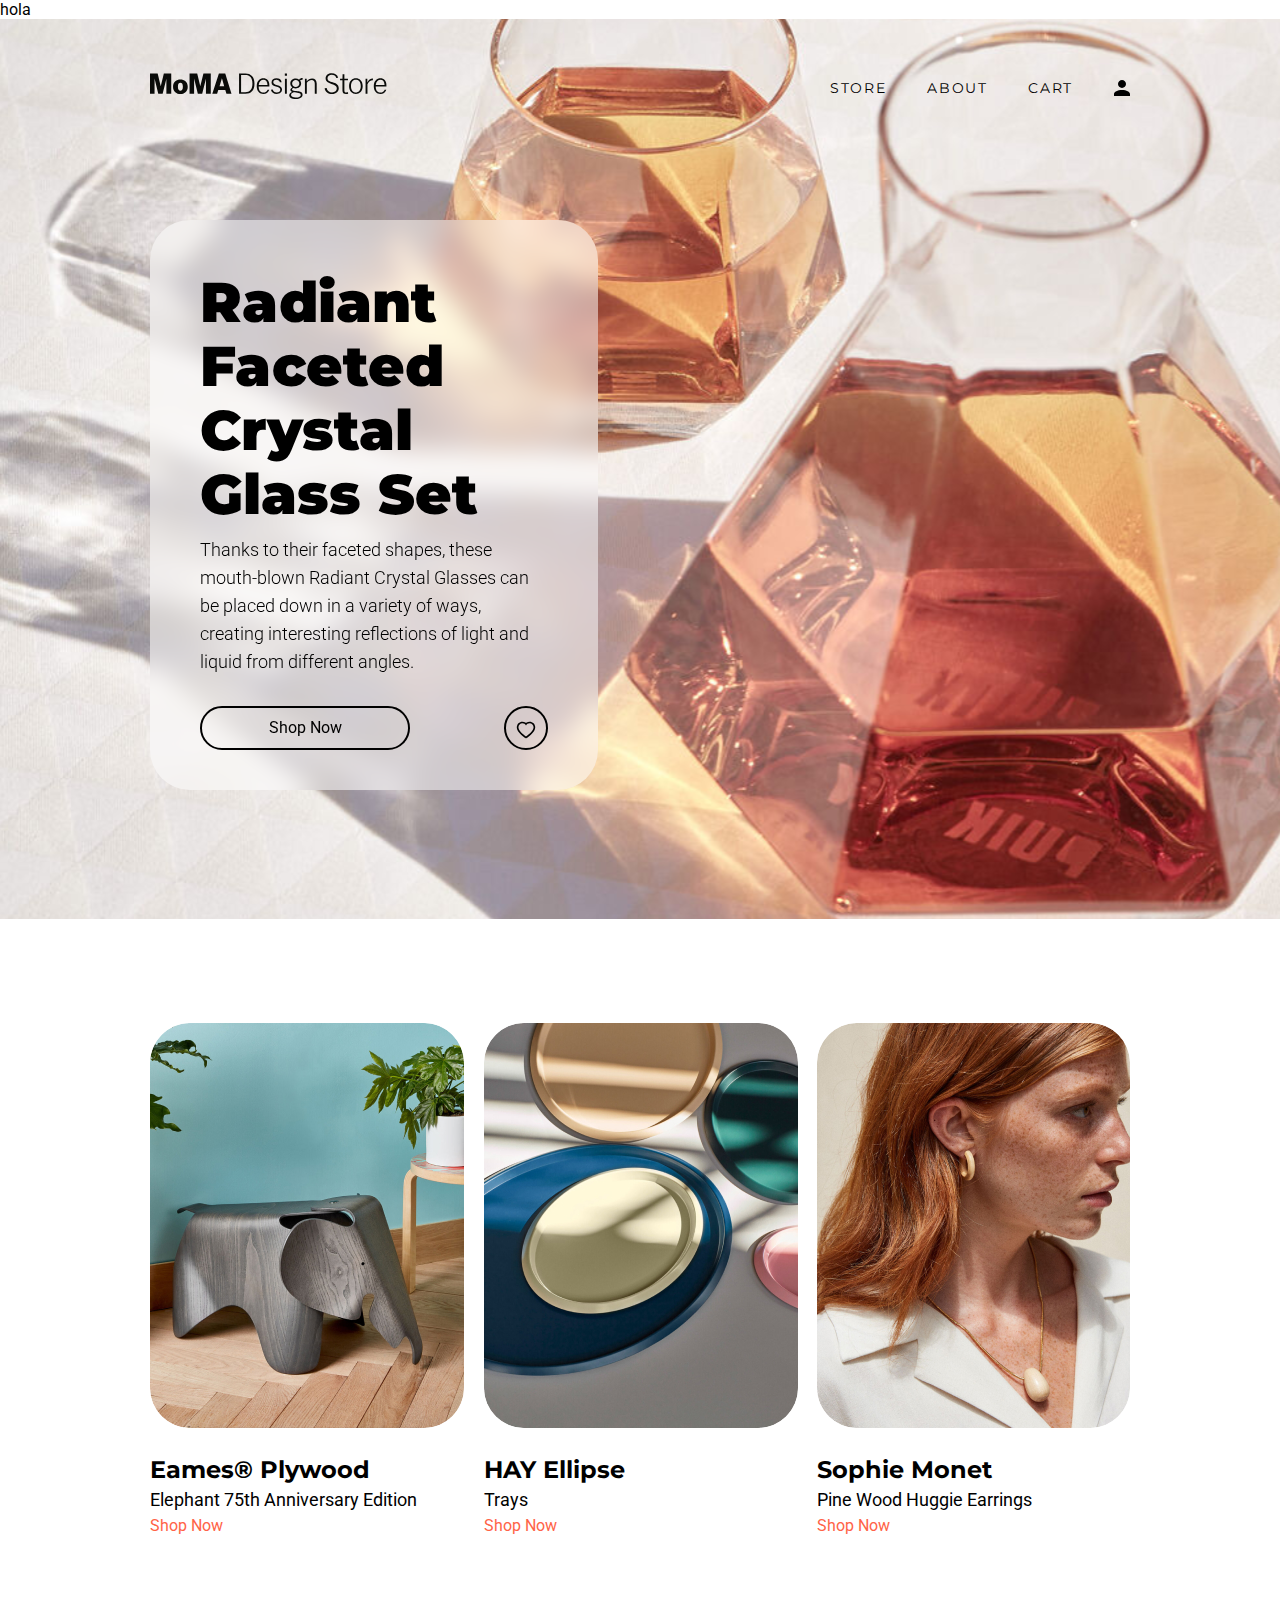
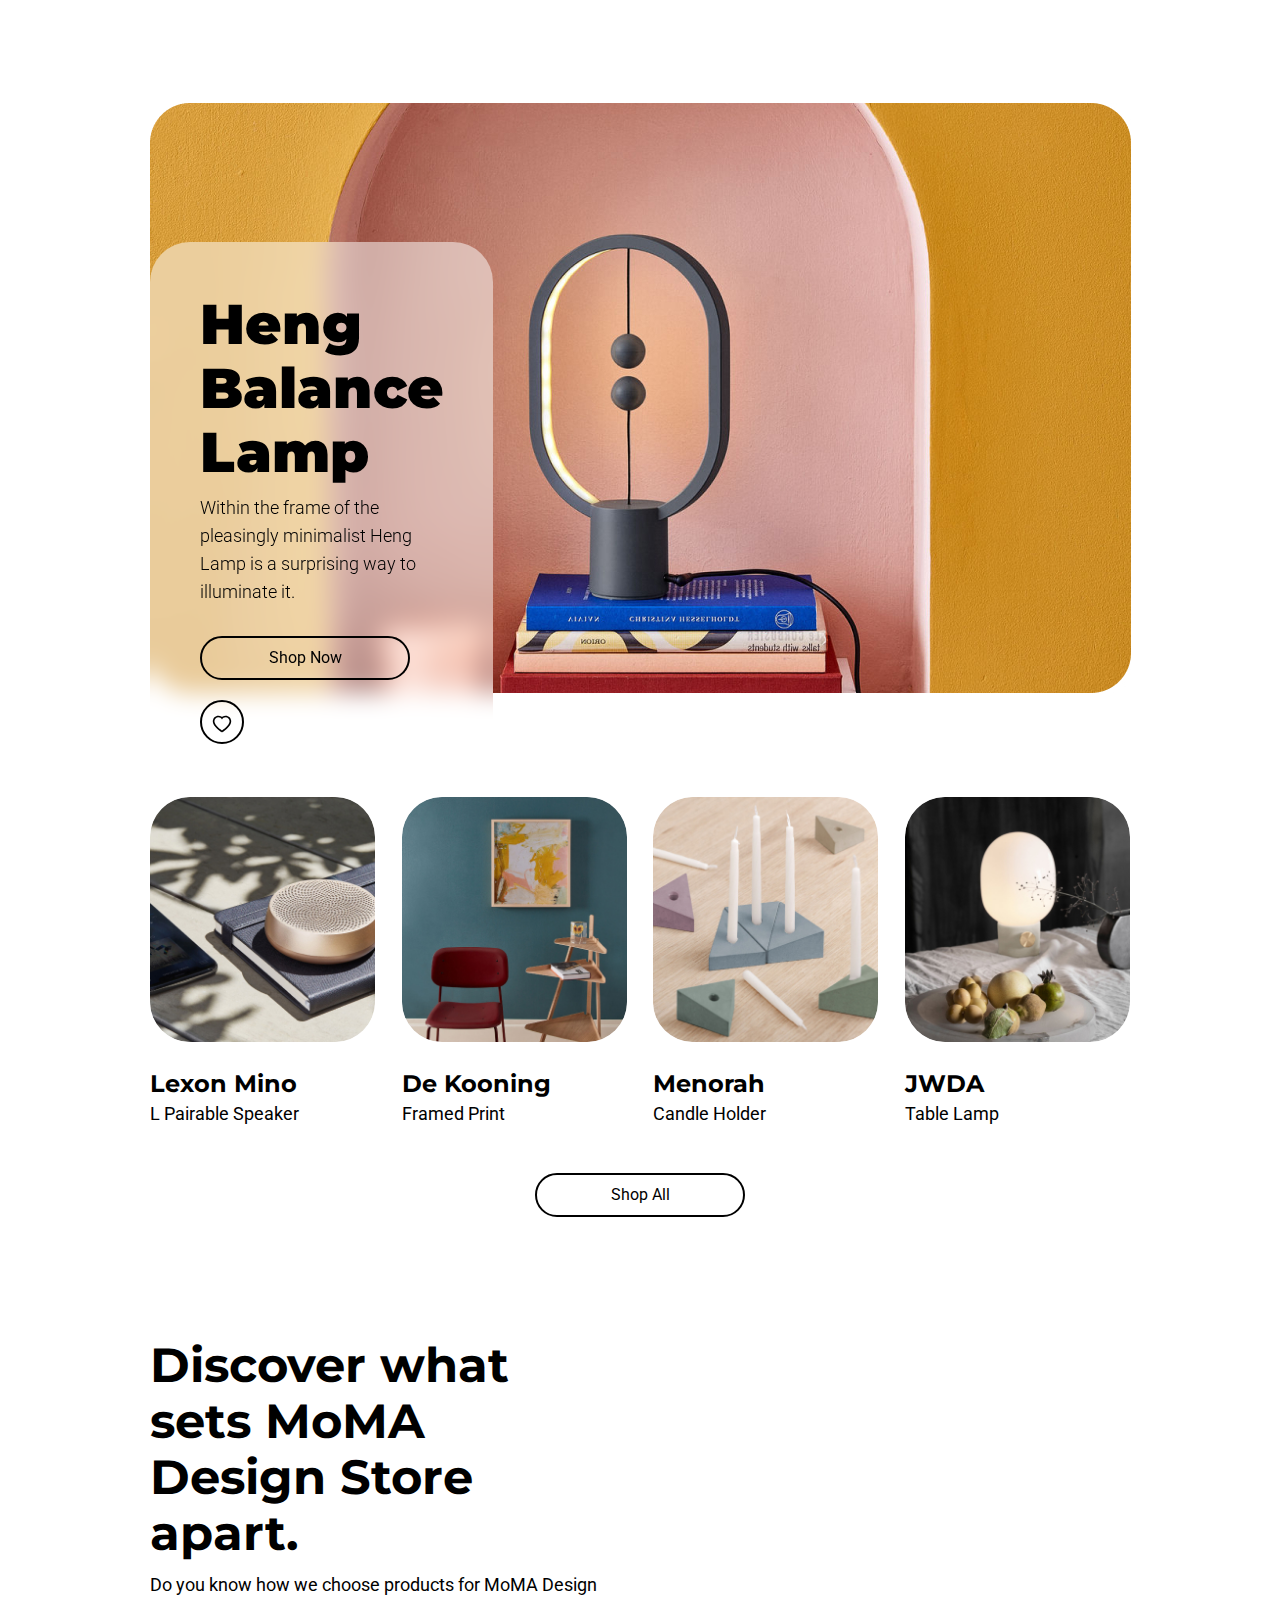
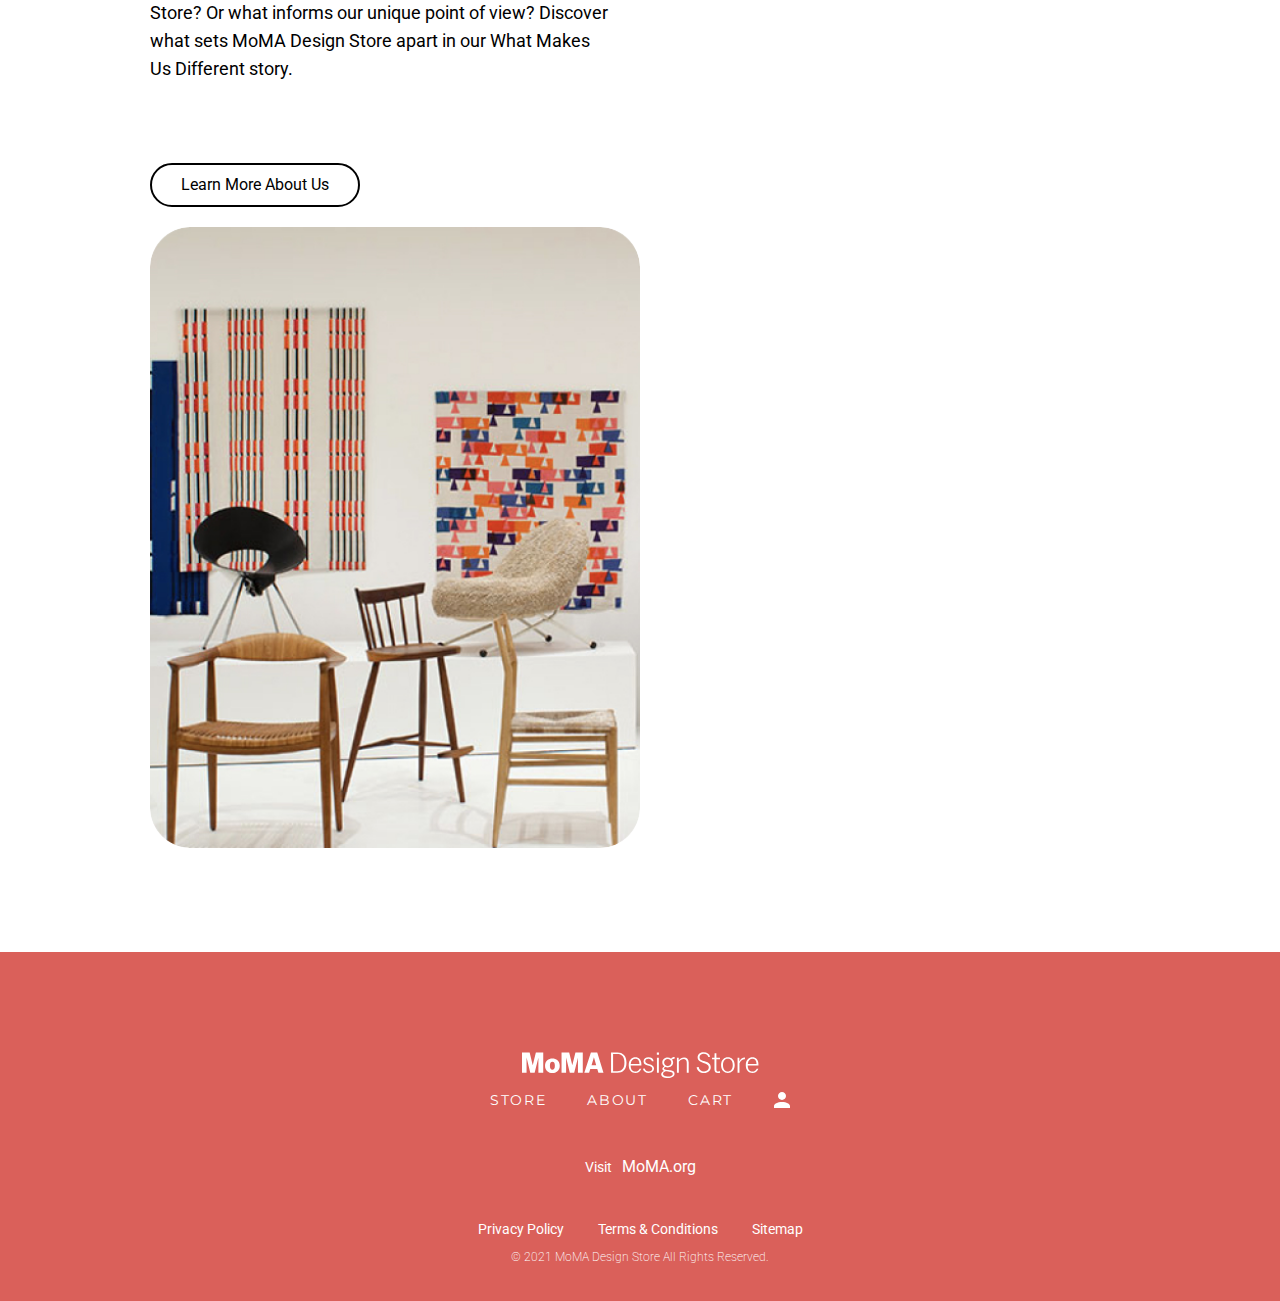
<file: index.html>
<!DOCTYPE html>

<html lang="en">
    hola
    <head>
    <meta charset="utf-8">
    <meta name="viewport" content="width=device-width, initial-scale=1.0">
    <title>MoMA</title>
        <!--CSS-->
    <link rel="stylesheet" type="text/css" href="css/styles.css">
        <!--FONTS-->
    <link rel="preconnect" href="https://fonts.gstatic.com/%22%3E"> 
    <link href="https://fonts.googleapis.com/css2?family=Montserrat:ital,wght@0,300;0,900;1,400;1,700&family=Roboto:wght@300;400;500;700&display=swap" rel="stylesheet">

    <script type="text/javascript" src="js/menu.js"></script>
</head>

<body>
    <header>
        <div id="menu">
            <a class="logo" href="index.html"><img class="logo" src="img/Logo.svg" alt="logo"></a>
            <nav class="list_menu">
                <ul>
                    <li><a class="btn-store" href="store.html">STORE</a></li>
                    <li><a class="btn-about" href="about.html">ABOUT</a></li>
                    <li><a class="btn-cart" href="cart.html">CART</a></li>
                    <li><a class="open-button" onclick="openForm()" href="#">
                        <svg width="16" height="16" viewBox="0 0 16 16" fill="none" xmlns="http://www.w3.org/2000/svg">
                            <path d="M8 0C9.06087 0 10.0783 0.421427 10.8284 1.17157C11.5786 1.92172 12 2.93913 12 4C12 5.06087 11.5786 6.07828 10.8284 6.82843C10.0783 7.57857 9.06087 8 8 8C6.93913 8 5.92172 7.57857 5.17157 6.82843C4.42143 6.07828 4 5.06087 4 4C4 2.93913 4.42143 1.92172 5.17157 1.17157C5.92172 0.421427 6.93913 0 8 0V0ZM8 10C12.42 10 16 11.79 16 14V16H0V14C0 11.79 3.58 10 8 10Z" fill="black"/>
                        </svg>
                    </a></li>
                </ul>
            </nav>
        </div>
        <div class="form-popup" id="myForm">
            <form action="seguridad.php" method="post" class="form-container">
                <div id="cancel_contain">
                    <button type="button" class="btn_cancel" onclick="closeForm()">x</button>
                </div>
                <h4>Sign in to your Account</h4>
                <h6>New to MoMA Design Store?</h6>
                <button  type="submit" class="btn_simple" onclick="window.location.href='create_account.html'">Create an account</button>

                <div id="left_itm">
                    <label for="email">Email</label>
                    <input type="text" id="email" placeholder="Email Adress" name="email" required>
            
                    <label for="psw">Password</label>
                    <input type="password" id="psw" placeholder="Password" name="psw" required>
                </div>
                <div id="center_itm">
                    <button type="submit" class="btn_regular">Log in</button>
                    <button  type="submit" class="btn_simple">Forgot password</button>
                </div>
                
            </form>
            <!-- <?php
                if(isset($_GET['error'])){
                    if($_GET['error'] ==1){
                        echo "<p>El usuario o la contraseña no son correctos.</p>";
                    }
                    else if($_GET['error'] ==2){
                        echo "<p>El usuario no está definido, accede en este formulario.</p>";
                    }
                    else if($_GET['error'] ==3){
                        echo "<p>Hay problemas de conexión con base de datos. Inténtalo de nuevo más tarde.</p>";
                    }
                    else if($_GET['error'] ==4){
                        echo "<p>Ese usuario no existe. Por favor, inténtalo de nuevo.</p>";
                    }
                    else if($_GET['error'] ==5){
                        echo "<p>Contraseña incorrecta. Por favor, inténtalo de nuevo.</p>";
                    }
                }
            ?> -->
          </div>
    </header>

    <main>
        <section class="cabecera">
            <img src="img/img1.svg" alt="img1">
            <div class="caja_blur">
                <div class="blur">
                    <h1>Radiant Faceted Crystal Glass Set</h1>
                    <p>Thanks to their faceted shapes, these mouth-blown Radiant Crystal Glasses can be placed down in a variety of ways, creating interesting reflections of light and liquid from different angles.</p>
                    <div class="btn-double">
                        <button class="btn_regular" onclick="window.location.href='articulo.html'">Shop Now</button>
                        <button class="btn_heart">
                            <svg width="44" height="44" viewBox="0 0 44 44" fill="none" xmlns="http://www.w3.org/2000/svg">
                                <path d="M12.3672 16.6469C12.6813 15.9195 13.1343 15.2603 13.7008 14.7063C14.2677 14.1506 14.936 13.709 15.6695 13.4055C16.4301 13.0895 17.2459 12.9278 18.0695 12.9297C19.225 12.9297 20.3523 13.2461 21.332 13.8438C21.5664 13.9867 21.7891 14.1438 22 14.3149C22.2109 14.1438 22.4336 13.9867 22.668 13.8438C23.6477 13.2461 24.775 12.9297 25.9305 12.9297C26.7625 12.9297 27.5688 13.0891 28.3305 13.4055C29.0664 13.7102 29.7297 14.1485 30.2992 14.7063C30.8664 15.2597 31.3195 15.919 31.6328 16.6469C31.9586 17.4039 32.125 18.2078 32.125 19.0352C32.125 19.8156 31.9656 20.6289 31.6492 21.4563C31.3844 22.1477 31.0047 22.8649 30.5195 23.5891C29.7508 24.7352 28.6938 25.9305 27.3813 27.1422C25.2063 29.1508 23.0523 30.5383 22.9609 30.5945L22.4055 30.9508C22.1594 31.1078 21.843 31.1078 21.5969 30.9508L21.0414 30.5945C20.95 30.536 18.7984 29.1508 16.6211 27.1422C15.3086 25.9305 14.2516 24.7352 13.4828 23.5891C12.9977 22.8649 12.6156 22.1477 12.3531 21.4563C12.0367 20.6289 11.8773 19.8156 11.8773 19.0352C11.875 18.2078 12.0414 17.4039 12.3672 16.6469ZM22 29.0969C22 29.0969 30.3438 23.7508 30.3438 19.0352C30.3438 16.6469 28.368 14.711 25.9305 14.711C24.2172 14.711 22.7312 15.6672 22 17.0641C21.2688 15.6672 19.7828 14.711 18.0695 14.711C15.632 14.711 13.6562 16.6469 13.6562 19.0352C13.6562 23.7508 22 29.0969 22 29.0969Z" fill="black"/>
                            </svg>
                        </button>
                    </div>
                </div>
            </div>
        </section>
        
        <section>
            <div class="gallery">
                <figure>
                    <a href="list.html"><img src="img/img2.jpg" alt="img2"></a>
                    <figcaption>
                        <h5>Eames® Plywood</h5>
                        <p>Elephant 75th Anniversary Edition</p>
                        <button class="btn_simple" onclick="window.location.href='articulo.html'">Shop Now</button>
                    </figcaption>
                </figure>
                <figure>
                    <img src="img/img3.jpg" alt="img3">
                    <figcaption>
                        <h5>HAY Ellipse </h5>
                        <p>Trays</p>
                        <button class="btn_simple" onclick="window.location.href='articulo.html'">Shop Now</button>
                    </figcaption>
                </figure>
                <figure>
                    <img src="img/img4.jpg" alt="img4">
                    <figcaption>
                        <h5>Sophie Monet</h5>
                        <p>Pine Wood Huggie Earrings</p>
                        <button class="btn_simple" onclick="window.location.href='articulo.html'">Shop Now</button>
                    </figcaption>
                </figure>
            </div>
        </section>
        
        <section>
            <img src="img/img5.jpg" alt="img5">
            <div class="img_act">
                <div class="blur">
                    <h1>Heng Balance Lamp</h1>
                    <p>Within the frame of the pleasingly minimalist Heng Lamp is a surprising way to illuminate it.</p>
                    <div class="btn-double">
                        <button class="btn_regular" onclick="window.location.href='articulo.html'">Shop Now</button>
                        <button class="btn_heart"><svg width="44" height="44" viewBox="0 0 44 44" fill="none" xmlns="http://www.w3.org/2000/svg">
                            <path d="M12.3672 16.6469C12.6813 15.9195 13.1343 15.2603 13.7008 14.7063C14.2677 14.1506 14.936 13.709 15.6695 13.4055C16.4301 13.0895 17.2459 12.9278 18.0695 12.9297C19.225 12.9297 20.3523 13.2461 21.332 13.8438C21.5664 13.9867 21.7891 14.1438 22 14.3149C22.2109 14.1438 22.4336 13.9867 22.668 13.8438C23.6477 13.2461 24.775 12.9297 25.9305 12.9297C26.7625 12.9297 27.5688 13.0891 28.3305 13.4055C29.0664 13.7102 29.7297 14.1485 30.2992 14.7063C30.8664 15.2597 31.3195 15.919 31.6328 16.6469C31.9586 17.4039 32.125 18.2078 32.125 19.0352C32.125 19.8156 31.9656 20.6289 31.6492 21.4563C31.3844 22.1477 31.0047 22.8649 30.5195 23.5891C29.7508 24.7352 28.6938 25.9305 27.3813 27.1422C25.2063 29.1508 23.0523 30.5383 22.9609 30.5945L22.4055 30.9508C22.1594 31.1078 21.843 31.1078 21.5969 30.9508L21.0414 30.5945C20.95 30.536 18.7984 29.1508 16.6211 27.1422C15.3086 25.9305 14.2516 24.7352 13.4828 23.5891C12.9977 22.8649 12.6156 22.1477 12.3531 21.4563C12.0367 20.6289 11.8773 19.8156 11.8773 19.0352C11.875 18.2078 12.0414 17.4039 12.3672 16.6469ZM22 29.0969C22 29.0969 30.3438 23.7508 30.3438 19.0352C30.3438 16.6469 28.368 14.711 25.9305 14.711C24.2172 14.711 22.7312 15.6672 22 17.0641C21.2688 15.6672 19.7828 14.711 18.0695 14.711C15.632 14.711 13.6562 16.6469 13.6562 19.0352C13.6562 23.7508 22 29.0969 22 29.0969Z" fill="black"/>
                            </svg>
                        </button>
                    </div>
                </div>
            </div>
        </section>
        
        <section id="section_btn">
            <div class="gallery_btn">
                <div class="gallery">
                    <figure>
                        <img src="img/img6.jpg" alt="img6">
                        <figcaption>
                            <h5>Lexon Mino</h5>
                            <p>L Pairable Speaker</p>
                        </figcaption>
                    </figure>
                    <figure>
                        <img src="img/img7.jpg" alt="img7">
                        <figcaption>
                            <h5>De Kooning </h5>
                            <p>Framed Print</p>
                        </figcaption>
                    </figure>
                    <figure>
                        <img src="img/img8.jpg" alt="img8">
                        <figcaption>
                            <h5>Menorah</h5>
                            <p>Candle Holder</p>
                        </figcaption>
                    </figure>
                    <figure>
                        <img src="img/img9.jpg" alt="img9">
                        <figcaption>
                            <h5>JWDA</h5>
                            <p>Table Lamp</p>
                        </figcaption>
                    </figure>
                </div>
                <button class="btn_regular" onclick="window.location.href='store.html'">Shop All</button>
            </div>
        </section>

        <section>
            <div id="caja_about">
                <div>
                    <div>
                        <h2>Discover what sets MoMA Design Store apart.</h2>
                        <p>Do you know how we choose products for MoMA Design Store? Or what informs our unique point of view? Discover what sets MoMA Design Store    apart in our What Makes Us Different story.</p>
                    </div>
                    <button class="btn_regular" onclick="window.location.href='profile.html'">Learn More About Us</button>
                </div>
                <img src="img/img10.jpg" alt="img10">
            </div>      
        </section>
    </main>
    
    <footer>
            <div id="menu_footer">
                <a class="logo" href="index.html"> 
                    <svg width="237" height="26" viewBox="0 0 237 26" fill="none" xmlns="http://www.w3.org/2000/svg">
                        <g clip-path="url(#clip0-813241)">
                        <path fill-rule="evenodd" clip-rule="evenodd" d="M74.1802 13.1711L71.9291 5.33255L69.5424 13.1711H74.1802ZM68.8913 0.423584H75.2381L81.4764 20.7654H76.4316L75.2921 16.9954H68.2676L67.1015 20.7654H62.3008L68.8913 0.423584ZM55.954 5.63113L52.184 20.7654H47.8171L44.1013 5.57662V20.7654H39.5449V0.423584H47.1934L50.2854 13.2796L53.4317 0.423584H60.7818V20.7654H55.954V5.63113ZM30.3772 9.78079C28.9671 9.78079 27.9363 10.7842 27.9363 13.4152V14.0932C27.9363 16.6699 28.9671 17.7276 30.3772 17.7276C31.8148 17.7276 32.8455 16.6699 32.8455 14.0932V13.4152C32.8455 10.7842 31.8148 9.78079 30.3772 9.78079ZM23.0542 13.9033V13.605C23.0542 8.99436 26.6072 6.49892 30.3772 6.49892C34.1746 6.49892 37.7277 8.99436 37.7277 13.605V13.9033C37.7277 18.5685 34.1746 21.0366 30.3772 21.0366C26.6072 21.0366 23.0542 18.5685 23.0542 13.9033ZM16.3822 5.63113L12.6394 20.7654H8.27247L4.55671 5.57662V20.7654H0V0.423584H7.64847L10.7405 13.2796L13.8597 0.423584H21.237V20.7654H16.3822V5.63113Z" fill="#0A0B09"/>
                        <path fill-rule="evenodd" clip-rule="evenodd" d="M91.0852 1.99672V19.1922H95.2891C99.7645 19.1922 102.422 16.3988 102.422 10.757V10.3774C102.422 4.62748 99.7645 1.99672 95.2891 1.99672H91.0852ZM89.0508 20.7654V0.423584H95.4247C100.741 0.423584 104.483 3.65094 104.483 10.3774V10.757C104.483 17.5922 100.741 20.7654 95.4247 20.7654H89.0508Z" fill="#0A0B09"/>
                        <path fill-rule="evenodd" clip-rule="evenodd" d="M108.716 11.9234H117.503C117.449 8.53304 115.903 6.79719 113.381 6.79719C111.211 6.79719 109.095 8.34349 108.716 11.9234ZM113.354 21.0094C109.936 21.0094 106.736 18.6772 106.736 13.3338V13.0626C106.736 7.90932 110.099 5.33252 113.381 5.33252C116.852 5.33252 119.375 7.77372 119.375 12.3033V13.3883H108.662C108.689 17.8092 110.886 19.545 113.354 19.545C115.469 19.545 116.933 18.4058 117.611 16.6699L119.293 16.8055C118.344 19.599 116.12 21.0094 113.354 21.0094Z" fill="#0A0B09"/>
                        <path fill-rule="evenodd" clip-rule="evenodd" d="M126.643 21.0093C123.768 21.0093 121.355 19.5178 120.948 16.8055L122.738 16.5885C123.144 18.5684 124.745 19.5178 126.643 19.5178C129.139 19.5178 130.278 18.1885 130.278 16.697C130.278 14.8798 128.705 14.3374 125.938 13.5778C123.579 12.927 121.544 12.0047 121.544 9.40105C121.544 6.79713 123.85 5.35986 126.453 5.35986C129.085 5.35986 131.146 6.41748 131.661 9.12986L129.925 9.31969C129.546 7.77367 128.162 6.85165 126.453 6.85165C124.745 6.85165 123.28 7.61096 123.28 9.23834C123.28 11.0013 124.772 11.4894 127.321 12.1406C129.817 12.7914 132.041 13.7405 132.041 16.6156C132.041 18.9752 130.006 21.0093 126.643 21.0093Z" fill="#0A0B09"/>
                        <path fill-rule="evenodd" clip-rule="evenodd" d="M134.943 20.7656H136.842V5.71247H134.943V20.7656ZM134.835 2.67466H136.95V0.450684H134.835V2.67466Z" fill="#0A0B09"/>
                        <path fill-rule="evenodd" clip-rule="evenodd" d="M145.711 6.95993C143.867 6.95993 142.131 8.18081 142.131 10.4316V10.5675C142.131 12.8457 143.867 14.0392 145.711 14.0392C147.583 14.0392 149.319 12.8728 149.319 10.5675V10.4316C149.319 8.18081 147.583 6.95993 145.711 6.95993ZM145.657 24.5625C149.291 24.5625 150.783 23.2608 150.783 21.9046C150.783 20.6572 149.969 20.1688 148.396 19.9247C147.149 19.7349 145.006 19.545 143.622 19.3549C142.131 19.9518 141.046 20.7925 141.046 22.1216C141.046 23.7761 142.836 24.5625 145.657 24.5625ZM143.324 14.9883C142.646 15.2869 142.05 15.7205 142.05 16.3988C142.05 17.0496 142.483 17.4564 143.867 17.6462C145.223 17.8632 147.284 18.0259 148.64 18.216C151.027 18.5685 152.546 19.5179 152.546 21.6877C152.546 24.1828 150.078 26 145.603 26C141.751 26 139.202 24.6438 139.202 22.3117C139.202 20.7385 140.558 19.6264 142.077 19.0027C141.127 18.6227 140.341 17.9448 140.341 16.8601C140.341 15.7205 141.317 14.8256 142.321 14.4189C141.127 13.5779 140.314 12.276 140.314 10.5946V10.4316C140.314 7.3941 143.053 5.54978 145.711 5.54978C146.931 5.54978 148.152 5.92944 149.128 6.63451C150.024 5.52266 151.136 5.03453 152.682 5.08849L152.546 6.66163C151.515 6.58028 150.729 6.79722 149.996 7.42122C150.702 8.20765 151.136 9.23843 151.136 10.4316V10.5946C151.136 13.7138 148.396 15.4765 145.711 15.4765C144.897 15.4765 144.084 15.3138 143.324 14.9883Z" fill="#0A0B09"/>
                        <path fill-rule="evenodd" clip-rule="evenodd" d="M156.696 5.71248V8.289C157.998 6.79722 159.897 5.46814 162.121 5.46814C164.887 5.46814 166.704 7.20399 166.704 10.6215V20.7654H164.779V10.7302C164.779 8.15341 163.585 7.04128 161.66 7.04128C159.897 7.04128 158.242 8.04493 156.832 9.67231V20.7654H154.933V5.71248H156.696Z" fill="#0A0B09"/>
                        <path fill-rule="evenodd" clip-rule="evenodd" d="M182.067 21.0094C178.161 21.0094 175.259 19.2193 174.635 15.2869L176.669 15.0696C177.104 18.2159 179.409 19.4362 182.067 19.4362C184.996 19.4362 186.813 17.8091 186.813 15.3408C186.813 12.8728 184.887 11.9779 181.497 10.9197C178.432 9.97056 175.612 8.85843 175.612 5.30538C175.612 2.07802 178.405 0.152344 181.687 0.152344C185.05 0.152344 187.519 1.67125 188.142 4.84437L186.298 5.11583C185.701 2.70174 184.047 1.72548 181.687 1.72548C179.463 1.72548 177.51 2.9732 177.51 5.19718C177.51 7.7737 179.653 8.3703 182.691 9.31972C185.837 10.296 188.766 11.6525 188.766 15.2323C188.766 18.46 186.162 21.0094 182.067 21.0094Z" fill="#0A0B09"/>
                        <path fill-rule="evenodd" clip-rule="evenodd" d="M196.117 20.9012C193.649 20.9012 192.455 19.9789 192.455 17.4835V7.17713H190.041V5.71246H192.482L192.591 1.34558H194.381V5.71246H197.961V7.17713H194.381V17.375C194.381 18.8399 194.923 19.382 196.225 19.382C196.957 19.382 197.473 19.3007 197.988 19.2193L198.096 20.7111C197.554 20.8199 196.795 20.9012 196.117 20.9012Z" fill="#0A0B09"/>
                        <path fill-rule="evenodd" clip-rule="evenodd" d="M205.854 6.85165C203.277 6.85165 200.999 8.72281 200.999 13.0355V13.2795C200.999 17.5376 203.277 19.5178 205.854 19.5178C208.431 19.5178 210.763 17.5376 210.763 13.2795V13.0355C210.763 8.72281 208.431 6.85165 205.854 6.85165ZM199.073 13.3066V13.0355C199.073 7.9635 202.464 5.35986 205.854 5.35986C209.298 5.35986 212.689 7.9635 212.689 13.0355V13.3066C212.689 18.4328 209.298 21.0093 205.854 21.0093C202.464 21.0093 199.073 18.4328 199.073 13.3066Z" fill="#0A0B09"/>
                        <path fill-rule="evenodd" clip-rule="evenodd" d="M217.327 5.71246V9.4011C218.684 6.9599 220.446 5.46811 222.969 5.57659L222.86 7.25848C220.582 7.14972 218.792 8.56016 217.463 11.2454V20.7653H215.564V5.71246H217.327Z" fill="#0A0B09"/>
                        <path fill-rule="evenodd" clip-rule="evenodd" d="M225.762 11.9234H234.55C234.496 8.53304 232.95 6.79719 230.428 6.79719C228.258 6.79719 226.142 8.34349 225.762 11.9234ZM230.401 21.0094C226.983 21.0094 223.783 18.6772 223.783 13.3338V13.0626C223.783 7.90932 227.146 5.33252 230.428 5.33252C233.899 5.33252 236.422 7.77372 236.422 12.3033V13.3883H225.708C225.735 17.8092 227.932 19.545 230.401 19.545C232.516 19.545 233.981 18.4058 234.658 16.6699L236.34 16.8055C235.391 19.599 233.167 21.0094 230.401 21.0094Z" fill="#0A0B09"/>
                        </g>
                        <defs>
                        <clipPath id="clip0-813241">
                        <rect width="237" height="26" fill="white"/>
                        </clipPath>
                        </defs>
                    </svg>
                </a>
                <nav class="list_menu">
                    <ul>
                        <li><a class="btn-store" href="#1">STORE</a></li>
                        <li><a class="btn-about" href="#">ABOUT</a></li>
                        <li><a class="btn-cart" href="#">CART</a></li>
                        <li><a class="btn-index" href="#">
                            <svg width="16" height="16" viewBox="0 0 16 16" fill="none" xmlns="http://www.w3.org/2000/svg">
                                <path d="M8 0C9.06087 0 10.0783 0.421427 10.8284 1.17157C11.5786 1.92172 12 2.93913 12 4C12 5.06087 11.5786 6.07828 10.8284 6.82843C10.0783 7.57857 9.06087 8 8 8C6.93913 8 5.92172 7.57857 5.17157 6.82843C4.42143 6.07828 4 5.06087 4 4C4 2.93913 4.42143 1.92172 5.17157 1.17157C5.92172 0.421427 6.93913 0 8 0V0ZM8 10C12.42 10 16 11.79 16 14V16H0V14C0 11.79 3.58 10 8 10Z" fill="black"/>
                            </svg>
                        </a></li>
                    </ul>
                </nav>
            </div>

            <div class="list_menu" id="footer_visit">
                <p>Visit </p><a href="#">MoMA.org</a>
            </div>

            <div class="list_menu" id="footer_text">
                <a href="#">Privacy Policy</a>
                <a href="#">Terms & Conditions</a>
                <a href="#">Sitemap</a>
            </div>

            <p id="copy_text">© 2021 MoMA Design Store All Rights Reserved.</p>
    </footer>
    
    </body>
</html>
</file>
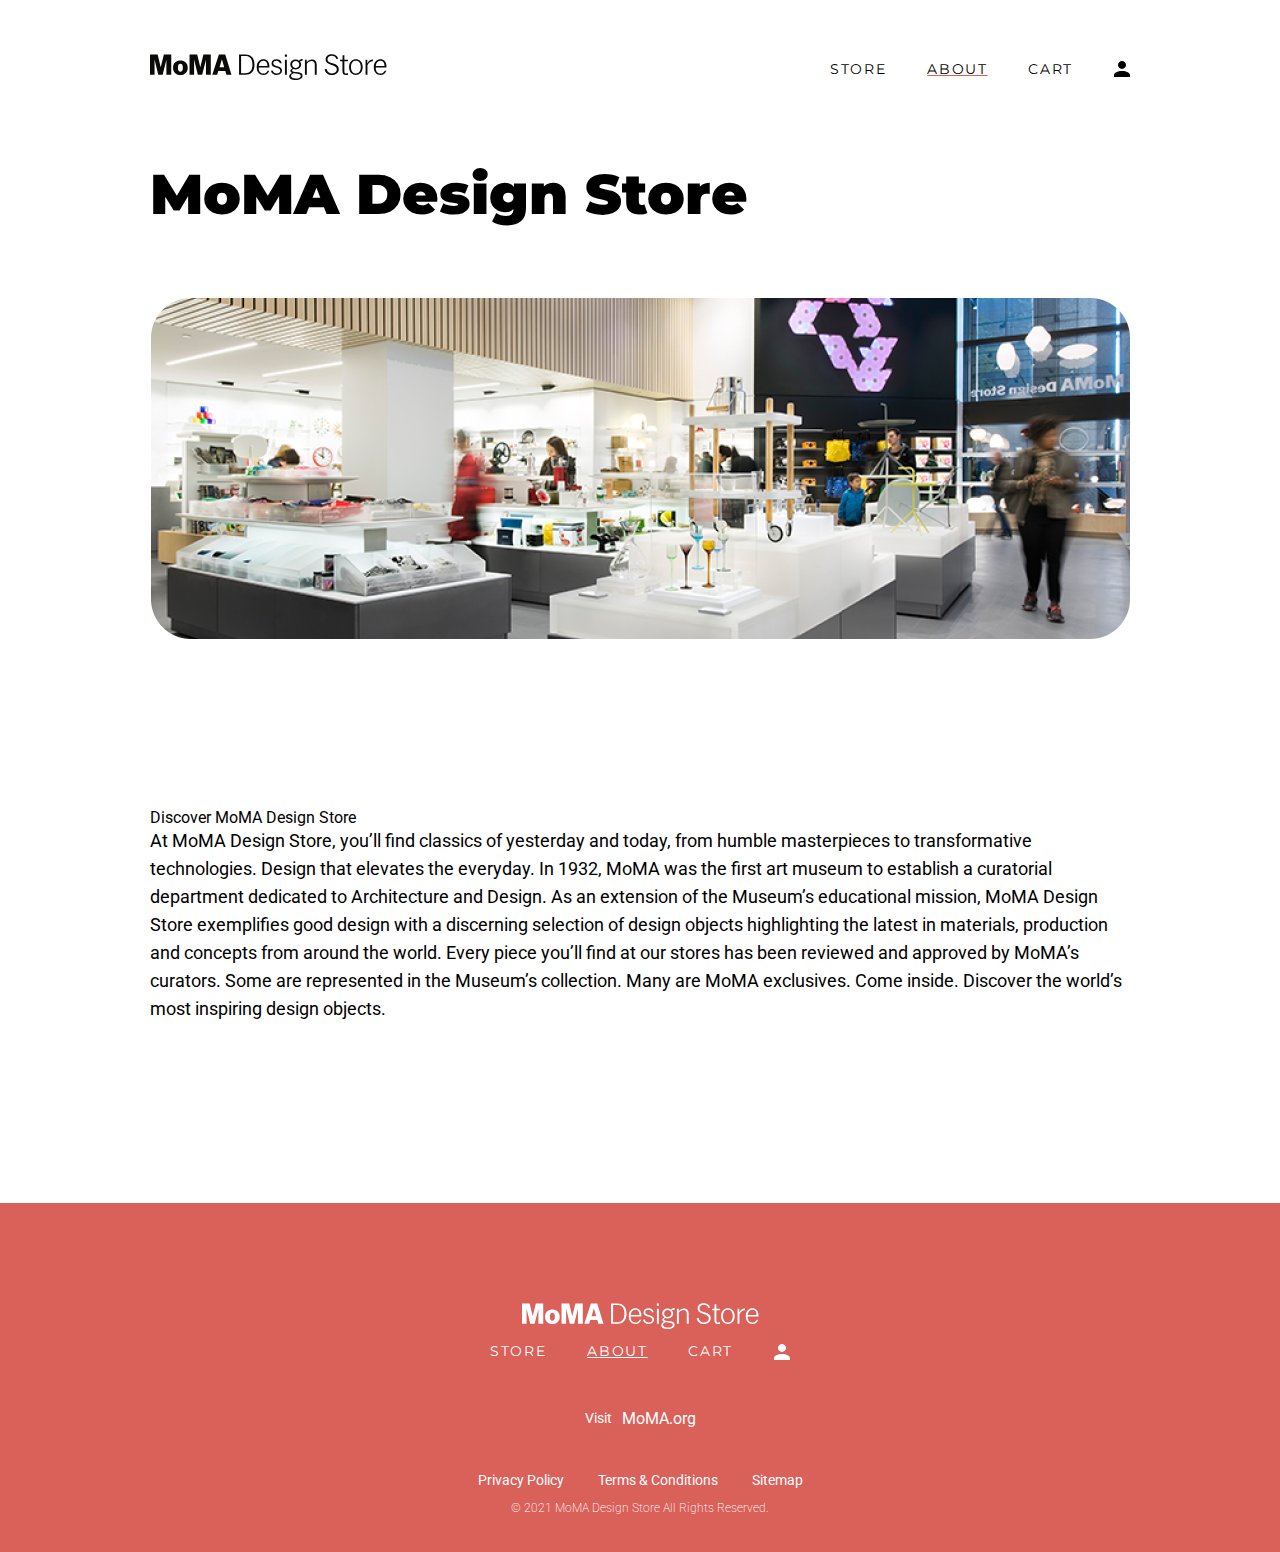
<file: about.html>
<!DOCTYPE html>

<html lang="en">
    
    <head>
    <meta charset="utf-8">
    <meta name="viewport" content="width=device-width, initial-scale=1.0">
    <title>MoMA</title>
        <!--CSS-->
    <link rel="stylesheet" type="text/css" href="css/styles.css">
        <!--FONTS-->
    <link rel="preconnect" href="https://fonts.gstatic.com/%22%3E"> 
    <link href="https://fonts.googleapis.com/css2?family=Montserrat:ital,wght@0,300;0,900;1,400;1,700&family=Roboto:wght@300;400;500;700&display=swap" rel="stylesheet">
</head>

<body>

    <header>
        <div id="menu">
            <a class="logo" href="index.html"><img class="logo" src="img/Logo.svg" alt="logo"></a>
            <nav class="list_menu">
                <ul>
                    <li><a class="btn-store" href="store.html">STORE</a></li>
                    <li><a id="underline" class="btn-about" href="about.html">ABOUT</a></li>
                    <li><a class="btn-cart" href="cart.html">CART</a></li>
                    <li><a class="open-button" onclick="openForm()" class="btn-user" href="#">
                        <svg width="16" height="16" viewBox="0 0 16 16" fill="none" xmlns="http://www.w3.org/2000/svg">
                            <path d="M8 0C9.06087 0 10.0783 0.421427 10.8284 1.17157C11.5786 1.92172 12 2.93913 12 4C12 5.06087 11.5786 6.07828 10.8284 6.82843C10.0783 7.57857 9.06087 8 8 8C6.93913 8 5.92172 7.57857 5.17157 6.82843C4.42143 6.07828 4 5.06087 4 4C4 2.93913 4.42143 1.92172 5.17157 1.17157C5.92172 0.421427 6.93913 0 8 0V0ZM8 10C12.42 10 16 11.79 16 14V16H0V14C0 11.79 3.58 10 8 10Z" fill="black"/>
                        </svg>
                    </a></li>
                </ul>
            </nav>
        </div>
        <div class="form-popup" id="myForm">
            <form action="seguridad.php" method="post" class="form-container">
                <button type="button" class="btn cancel" onclick="closeForm()">x</button>
                <h4>Sign in to your Account</h4>
                <h6>New to MoMA Design Store?</h6>
                <button  type="submit" class="btn_simple" class="btn">Create an account</button>

                <div id="left_itm">
                    <label for="email">Email</label>
                    <input type="text" placeholder="Email Adress" name="email" required>
            
                    <label for="psw">Password</label>
                    <input type="password" placeholder="Password" name="psw" required>
                </div>
                <div id="center_itm">
                    <button type="submit" class="btn_regular" class="btn">Log in</button>
                    <button  type="submit" class="btn_simple" class="btn">Forgot password</button>
                </div>
                
            </form>
            <!-- <?php
                if(isset($_GET['error'])){
                    if($_GET['error'] ==1){
                        echo "<p>El usuario o la contraseña no son correctos.</p>";
                    }
                    else if($_GET['error'] ==2){
                        echo "<p>El usuario no está definido, accede en este formulario.</p>";
                    }
                    else if($_GET['error'] ==3){
                        echo "<p>Hay problemas de conexión con base de datos. Inténtalo de nuevo más tarde.</p>";
                    }
                    else if($_GET['error'] ==4){
                        echo "<p>Ese usuario no existe. Por favor, inténtalo de nuevo.</p>";
                    }
                    else if($_GET['error'] ==5){
                        echo "<p>Contraseña incorrecta. Por favor, inténtalo de nuevo.</p>";
                    }
                }
            ?> -->
          </div>
    </header>

    
    <main>
        <section id="section_btn" class="section_header">
        <h1>MoMA Design Store</h1>
            <div class="gallery_btn">
                <div class="">
                    <figure><img src="img/img23.jpg" alt="Design Store"></figure>
                </div>
            </div>
        </section>
                
        <section>
            <div id="caja_about">
                <h7>Discover MoMA Design Store</h7>
                <p>At MoMA Design Store, you’ll find classics of yesterday and today, from humble masterpieces to transformative technologies. Design that elevates the everyday.

                In 1932, MoMA was the first art museum to establish a curatorial department dedicated to Architecture and Design. As an extension of the Museum’s educational mission, MoMA Design Store exemplifies good design with a discerning selection of design objects highlighting the latest in materials, production and concepts from around the world. Every piece you’ll find at our stores has been reviewed and approved by MoMA’s curators. Some are represented in the Museum’s collection. Many are MoMA exclusives.

                Come inside. Discover the world’s most inspiring design objects.</p>
            </div>
        </section>   
        
    </main>
    
    </body>
    
    <footer>
            <div id="menu_footer">
                <a class="logo" href="index.html"> 
                    <svg width="237" height="26" viewBox="0 0 237 26" fill="none" xmlns="http://www.w3.org/2000/svg">
                        <g clip-path="url(#clip0-813241)">
                        <path fill-rule="evenodd" clip-rule="evenodd" d="M74.1802 13.1711L71.9291 5.33255L69.5424 13.1711H74.1802ZM68.8913 0.423584H75.2381L81.4764 20.7654H76.4316L75.2921 16.9954H68.2676L67.1015 20.7654H62.3008L68.8913 0.423584ZM55.954 5.63113L52.184 20.7654H47.8171L44.1013 5.57662V20.7654H39.5449V0.423584H47.1934L50.2854 13.2796L53.4317 0.423584H60.7818V20.7654H55.954V5.63113ZM30.3772 9.78079C28.9671 9.78079 27.9363 10.7842 27.9363 13.4152V14.0932C27.9363 16.6699 28.9671 17.7276 30.3772 17.7276C31.8148 17.7276 32.8455 16.6699 32.8455 14.0932V13.4152C32.8455 10.7842 31.8148 9.78079 30.3772 9.78079ZM23.0542 13.9033V13.605C23.0542 8.99436 26.6072 6.49892 30.3772 6.49892C34.1746 6.49892 37.7277 8.99436 37.7277 13.605V13.9033C37.7277 18.5685 34.1746 21.0366 30.3772 21.0366C26.6072 21.0366 23.0542 18.5685 23.0542 13.9033ZM16.3822 5.63113L12.6394 20.7654H8.27247L4.55671 5.57662V20.7654H0V0.423584H7.64847L10.7405 13.2796L13.8597 0.423584H21.237V20.7654H16.3822V5.63113Z" fill="#0A0B09"/>
                        <path fill-rule="evenodd" clip-rule="evenodd" d="M91.0852 1.99672V19.1922H95.2891C99.7645 19.1922 102.422 16.3988 102.422 10.757V10.3774C102.422 4.62748 99.7645 1.99672 95.2891 1.99672H91.0852ZM89.0508 20.7654V0.423584H95.4247C100.741 0.423584 104.483 3.65094 104.483 10.3774V10.757C104.483 17.5922 100.741 20.7654 95.4247 20.7654H89.0508Z" fill="#0A0B09"/>
                        <path fill-rule="evenodd" clip-rule="evenodd" d="M108.716 11.9234H117.503C117.449 8.53304 115.903 6.79719 113.381 6.79719C111.211 6.79719 109.095 8.34349 108.716 11.9234ZM113.354 21.0094C109.936 21.0094 106.736 18.6772 106.736 13.3338V13.0626C106.736 7.90932 110.099 5.33252 113.381 5.33252C116.852 5.33252 119.375 7.77372 119.375 12.3033V13.3883H108.662C108.689 17.8092 110.886 19.545 113.354 19.545C115.469 19.545 116.933 18.4058 117.611 16.6699L119.293 16.8055C118.344 19.599 116.12 21.0094 113.354 21.0094Z" fill="#0A0B09"/>
                        <path fill-rule="evenodd" clip-rule="evenodd" d="M126.643 21.0093C123.768 21.0093 121.355 19.5178 120.948 16.8055L122.738 16.5885C123.144 18.5684 124.745 19.5178 126.643 19.5178C129.139 19.5178 130.278 18.1885 130.278 16.697C130.278 14.8798 128.705 14.3374 125.938 13.5778C123.579 12.927 121.544 12.0047 121.544 9.40105C121.544 6.79713 123.85 5.35986 126.453 5.35986C129.085 5.35986 131.146 6.41748 131.661 9.12986L129.925 9.31969C129.546 7.77367 128.162 6.85165 126.453 6.85165C124.745 6.85165 123.28 7.61096 123.28 9.23834C123.28 11.0013 124.772 11.4894 127.321 12.1406C129.817 12.7914 132.041 13.7405 132.041 16.6156C132.041 18.9752 130.006 21.0093 126.643 21.0093Z" fill="#0A0B09"/>
                        <path fill-rule="evenodd" clip-rule="evenodd" d="M134.943 20.7656H136.842V5.71247H134.943V20.7656ZM134.835 2.67466H136.95V0.450684H134.835V2.67466Z" fill="#0A0B09"/>
                        <path fill-rule="evenodd" clip-rule="evenodd" d="M145.711 6.95993C143.867 6.95993 142.131 8.18081 142.131 10.4316V10.5675C142.131 12.8457 143.867 14.0392 145.711 14.0392C147.583 14.0392 149.319 12.8728 149.319 10.5675V10.4316C149.319 8.18081 147.583 6.95993 145.711 6.95993ZM145.657 24.5625C149.291 24.5625 150.783 23.2608 150.783 21.9046C150.783 20.6572 149.969 20.1688 148.396 19.9247C147.149 19.7349 145.006 19.545 143.622 19.3549C142.131 19.9518 141.046 20.7925 141.046 22.1216C141.046 23.7761 142.836 24.5625 145.657 24.5625ZM143.324 14.9883C142.646 15.2869 142.05 15.7205 142.05 16.3988C142.05 17.0496 142.483 17.4564 143.867 17.6462C145.223 17.8632 147.284 18.0259 148.64 18.216C151.027 18.5685 152.546 19.5179 152.546 21.6877C152.546 24.1828 150.078 26 145.603 26C141.751 26 139.202 24.6438 139.202 22.3117C139.202 20.7385 140.558 19.6264 142.077 19.0027C141.127 18.6227 140.341 17.9448 140.341 16.8601C140.341 15.7205 141.317 14.8256 142.321 14.4189C141.127 13.5779 140.314 12.276 140.314 10.5946V10.4316C140.314 7.3941 143.053 5.54978 145.711 5.54978C146.931 5.54978 148.152 5.92944 149.128 6.63451C150.024 5.52266 151.136 5.03453 152.682 5.08849L152.546 6.66163C151.515 6.58028 150.729 6.79722 149.996 7.42122C150.702 8.20765 151.136 9.23843 151.136 10.4316V10.5946C151.136 13.7138 148.396 15.4765 145.711 15.4765C144.897 15.4765 144.084 15.3138 143.324 14.9883Z" fill="#0A0B09"/>
                        <path fill-rule="evenodd" clip-rule="evenodd" d="M156.696 5.71248V8.289C157.998 6.79722 159.897 5.46814 162.121 5.46814C164.887 5.46814 166.704 7.20399 166.704 10.6215V20.7654H164.779V10.7302C164.779 8.15341 163.585 7.04128 161.66 7.04128C159.897 7.04128 158.242 8.04493 156.832 9.67231V20.7654H154.933V5.71248H156.696Z" fill="#0A0B09"/>
                        <path fill-rule="evenodd" clip-rule="evenodd" d="M182.067 21.0094C178.161 21.0094 175.259 19.2193 174.635 15.2869L176.669 15.0696C177.104 18.2159 179.409 19.4362 182.067 19.4362C184.996 19.4362 186.813 17.8091 186.813 15.3408C186.813 12.8728 184.887 11.9779 181.497 10.9197C178.432 9.97056 175.612 8.85843 175.612 5.30538C175.612 2.07802 178.405 0.152344 181.687 0.152344C185.05 0.152344 187.519 1.67125 188.142 4.84437L186.298 5.11583C185.701 2.70174 184.047 1.72548 181.687 1.72548C179.463 1.72548 177.51 2.9732 177.51 5.19718C177.51 7.7737 179.653 8.3703 182.691 9.31972C185.837 10.296 188.766 11.6525 188.766 15.2323C188.766 18.46 186.162 21.0094 182.067 21.0094Z" fill="#0A0B09"/>
                        <path fill-rule="evenodd" clip-rule="evenodd" d="M196.117 20.9012C193.649 20.9012 192.455 19.9789 192.455 17.4835V7.17713H190.041V5.71246H192.482L192.591 1.34558H194.381V5.71246H197.961V7.17713H194.381V17.375C194.381 18.8399 194.923 19.382 196.225 19.382C196.957 19.382 197.473 19.3007 197.988 19.2193L198.096 20.7111C197.554 20.8199 196.795 20.9012 196.117 20.9012Z" fill="#0A0B09"/>
                        <path fill-rule="evenodd" clip-rule="evenodd" d="M205.854 6.85165C203.277 6.85165 200.999 8.72281 200.999 13.0355V13.2795C200.999 17.5376 203.277 19.5178 205.854 19.5178C208.431 19.5178 210.763 17.5376 210.763 13.2795V13.0355C210.763 8.72281 208.431 6.85165 205.854 6.85165ZM199.073 13.3066V13.0355C199.073 7.9635 202.464 5.35986 205.854 5.35986C209.298 5.35986 212.689 7.9635 212.689 13.0355V13.3066C212.689 18.4328 209.298 21.0093 205.854 21.0093C202.464 21.0093 199.073 18.4328 199.073 13.3066Z" fill="#0A0B09"/>
                        <path fill-rule="evenodd" clip-rule="evenodd" d="M217.327 5.71246V9.4011C218.684 6.9599 220.446 5.46811 222.969 5.57659L222.86 7.25848C220.582 7.14972 218.792 8.56016 217.463 11.2454V20.7653H215.564V5.71246H217.327Z" fill="#0A0B09"/>
                        <path fill-rule="evenodd" clip-rule="evenodd" d="M225.762 11.9234H234.55C234.496 8.53304 232.95 6.79719 230.428 6.79719C228.258 6.79719 226.142 8.34349 225.762 11.9234ZM230.401 21.0094C226.983 21.0094 223.783 18.6772 223.783 13.3338V13.0626C223.783 7.90932 227.146 5.33252 230.428 5.33252C233.899 5.33252 236.422 7.77372 236.422 12.3033V13.3883H225.708C225.735 17.8092 227.932 19.545 230.401 19.545C232.516 19.545 233.981 18.4058 234.658 16.6699L236.34 16.8055C235.391 19.599 233.167 21.0094 230.401 21.0094Z" fill="#0A0B09"/>
                        </g>
                        <defs>
                        <clipPath id="clip0-813241">
                        <rect width="237" height="26" fill="white"/>
                        </clipPath>
                        </defs>
                    </svg>
                </a>
                <nav class="list_menu">
                    <ul>
                        <li><a class="btn-store" href="./store.html">STORE</a></li>
                        <li><a id="underline_footer" class="btn-about" href="./about.html">ABOUT</a></li>
                        <li><a class="btn-cart" href="./cart.html">CART</a></li>
                        <li><a class="btn-index" href="./profile.html">
                            <svg width="16" height="16" viewBox="0 0 16 16" fill="none" xmlns="http://www.w3.org/2000/svg">
                                <path d="M8 0C9.06087 0 10.0783 0.421427 10.8284 1.17157C11.5786 1.92172 12 2.93913 12 4C12 5.06087 11.5786 6.07828 10.8284 6.82843C10.0783 7.57857 9.06087 8 8 8C6.93913 8 5.92172 7.57857 5.17157 6.82843C4.42143 6.07828 4 5.06087 4 4C4 2.93913 4.42143 1.92172 5.17157 1.17157C5.92172 0.421427 6.93913 0 8 0V0ZM8 10C12.42 10 16 11.79 16 14V16H0V14C0 11.79 3.58 10 8 10Z" fill="black"/>
                            </svg>
                        </a></li>
                    </ul>
                </nav>
            </div>

            <div class="list_menu" id="footer_visit">
                <p>Visit </p><a href="https://www.moma.org/">MoMA.org</a>
            </div>

            <div class="list_menu" id="footer_text">
                <a href="https://www.moma.org/about/about-this-site/#privacy-policy">Privacy Policy</a>
                <a href="https://www.moma.org/about/about-this-site/#terms-of-use">Terms & Conditions</a>
                <a href="https://store.moma.org/sitemap">Sitemap</a>
            </div>

            <p id="copy_text">© 2021 MoMA Design Store All Rights Reserved.</p>
    </footer>
    
</html>
</file>
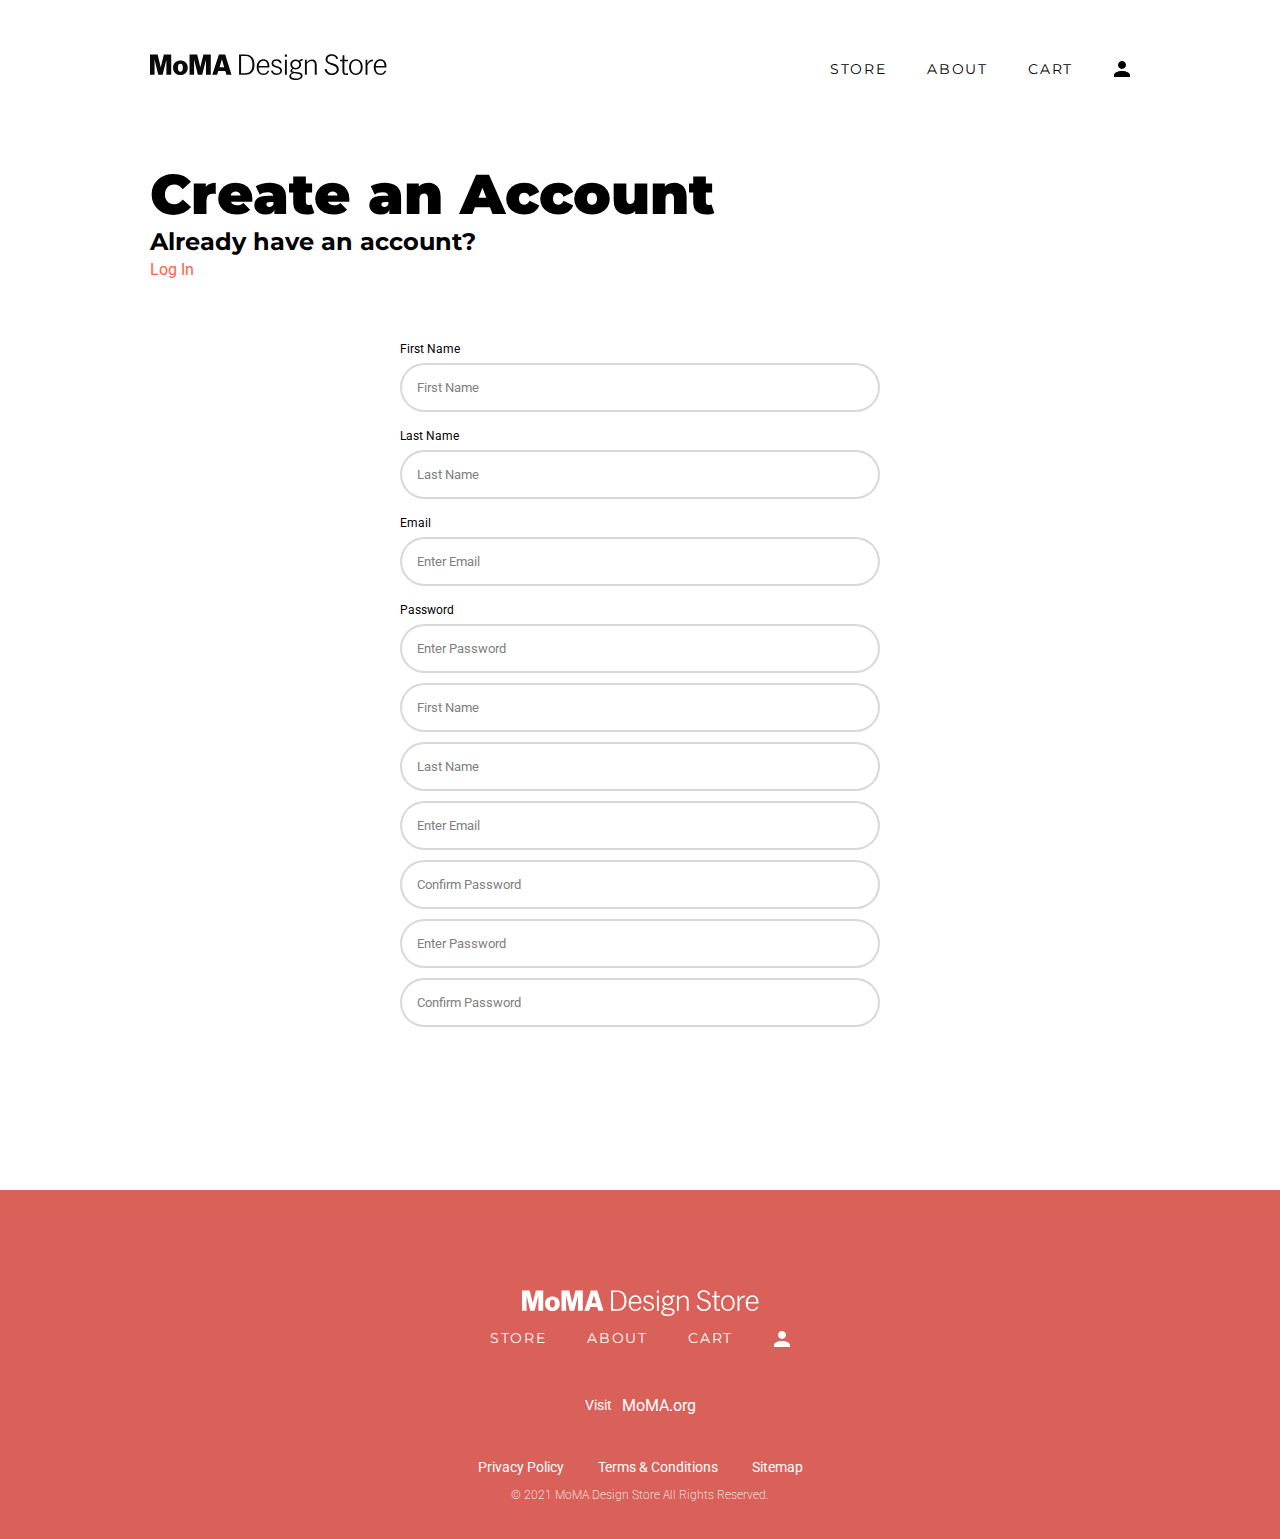
<file: create_account.html>
<!DOCTYPE html>

<html lang="en">
    
    <head>
    <meta charset="utf-8">
    <meta name="viewport" content="width=device-width, initial-scale=1.0">
    <title>MoMA</title>
        <!--CSS-->
    <link rel="stylesheet" type="text/css" href="css/styles.css">
        <!--FONTS-->
    <link rel="preconnect" href="https://fonts.gstatic.com/%22%3E"> 
    <link href="https://fonts.googleapis.com/css2?family=Montserrat:ital,wght@0,300;0,900;1,400;1,700&family=Roboto:wght@300;400;500;700&display=swap" rel="stylesheet">
</head>

<body>

    <header>
        <div id="menu">
            <a class="logo" href="index.html"><img class="logo" src="img/Logo.svg" alt="logo"></a>
            <nav class="list_menu">
                <ul>
                    <li><a class="btn-store" href="store.html">STORE</a></li>
                    <li><a class="btn-about" href="about.html">ABOUT</a></li>
                    <li><a class="btn-cart" href="cart.html">CART</a></li>
                    <li><a class="open-button" onclick="openForm()" class="btn-user" href="#">
                        <svg width="16" height="16" viewBox="0 0 16 16" fill="none" xmlns="http://www.w3.org/2000/svg">
                            <path d="M8 0C9.06087 0 10.0783 0.421427 10.8284 1.17157C11.5786 1.92172 12 2.93913 12 4C12 5.06087 11.5786 6.07828 10.8284 6.82843C10.0783 7.57857 9.06087 8 8 8C6.93913 8 5.92172 7.57857 5.17157 6.82843C4.42143 6.07828 4 5.06087 4 4C4 2.93913 4.42143 1.92172 5.17157 1.17157C5.92172 0.421427 6.93913 0 8 0V0ZM8 10C12.42 10 16 11.79 16 14V16H0V14C0 11.79 3.58 10 8 10Z" fill="black"/>
                        </svg>
                    </a></li>
                </ul>
            </nav>
        </div>
        <div class="form-popup" id="myForm">
            <form action="seguridad.php" method="post" class="form-container">
                <button type="button" class="btn cancel" onclick="closeForm()">x</button>
                <h4>Sign in to your Account</h4>
                <h6>New to MoMA Design Store?</h6>
                <button  type="submit" class="btn_simple" onclick="window.location.href='create_account.html'">Create an account</button>

                <div id="left_itm">
                    <label for="email">Email</label>
                    <input type="text" placeholder="Email Adress" name="email" required>
            
                    <label for="psw">Password</label>
                    <input type="password" placeholder="Password" name="psw" required>
                </div>
                <div id="center_itm">
                    <button type="submit" class="btn_regular" class="btn">Log in</button>
                    <button  type="submit" class="btn_simple" class="btn">Forgot password</button>
                </div>
                
            </form>
            <!-- <?php
                if(isset($_GET['error'])){
                    if($_GET['error'] ==1){
                        echo "<p>El usuario o la contraseña no son correctos.</p>";
                    }
                    else if($_GET['error'] ==2){
                        echo "<p>El usuario no está definido, accede en este formulario.</p>";
                    }
                    else if($_GET['error'] ==3){
                        echo "<p>Hay problemas de conexión con base de datos. Inténtalo de nuevo más tarde.</p>";
                    }
                    else if($_GET['error'] ==4){
                        echo "<p>Ese usuario no existe. Por favor, inténtalo de nuevo.</p>";
                    }
                    else if($_GET['error'] ==5){
                        echo "<p>Contraseña incorrecta. Por favor, inténtalo de nuevo.</p>";
                    }
                }
            ?> -->
          </div>
    </header>


    <main>
        <section id="form_section" class="section_header">
            <h1>Create an Account</h1>
            <h5>Already have an account?</h5>
            <button class="btn_simple">Log In</button>
              
            <form action="crear-registro.php" method="post" onsubmit="return validar()" class="form-container">
                <label for="first_name">First Name</label>
                <input type="text" id="first_name" placeholder="First Name" name="first_name" required>
        
                <label for="last_name">Last Name</label>
                <input type="text" id="last_name" placeholder="Last Name" name="last_name" required>
        
                <label for="email">Email</label>
                <input type="text" id="email" placeholder="Enter Email" name="email" required>
        
                <label for="psw">Password</label>
                <input type="password" id="psw" placeholder="Enter Password" name="psw" required>

                        <label for="first_name"><b></b></label>
                        <input type="text" placeholder="First Name" name="first_name" required>
      
                        <label for="last_name"><b></b></label>
                        <input type="text" placeholder="Last Name" name="last_name" required>
      
                        <label for="email"><b></b></label>
                        <input type="text" placeholder="Enter Email" name="email" required>
      
                        <label for="psw-confirm"><b></b></label>
                        <input type="password" placeholder="Confirm Password" name="psw-confirm" required>

                        <label for="psw"><b></b></label>
                        <input type="password" placeholder="Enter Password" name="psw" required>

                        <label for="psw-confirm"><b></b></label>
                        <input type="password" placeholder="Confirm Password" name="psw-confirm" required>
               
                    </form>
                </div>
        
                
            
            
        </section>
        
    </main>
    
    </body>
    
    <footer>
            <div id="menu_footer">
                <a class="logo" href="index.html"> 
                    <svg width="237" height="26" viewBox="0 0 237 26" fill="none" xmlns="http://www.w3.org/2000/svg">
                        <g clip-path="url(#clip0-813241)">
                        <path fill-rule="evenodd" clip-rule="evenodd" d="M74.1802 13.1711L71.9291 5.33255L69.5424 13.1711H74.1802ZM68.8913 0.423584H75.2381L81.4764 20.7654H76.4316L75.2921 16.9954H68.2676L67.1015 20.7654H62.3008L68.8913 0.423584ZM55.954 5.63113L52.184 20.7654H47.8171L44.1013 5.57662V20.7654H39.5449V0.423584H47.1934L50.2854 13.2796L53.4317 0.423584H60.7818V20.7654H55.954V5.63113ZM30.3772 9.78079C28.9671 9.78079 27.9363 10.7842 27.9363 13.4152V14.0932C27.9363 16.6699 28.9671 17.7276 30.3772 17.7276C31.8148 17.7276 32.8455 16.6699 32.8455 14.0932V13.4152C32.8455 10.7842 31.8148 9.78079 30.3772 9.78079ZM23.0542 13.9033V13.605C23.0542 8.99436 26.6072 6.49892 30.3772 6.49892C34.1746 6.49892 37.7277 8.99436 37.7277 13.605V13.9033C37.7277 18.5685 34.1746 21.0366 30.3772 21.0366C26.6072 21.0366 23.0542 18.5685 23.0542 13.9033ZM16.3822 5.63113L12.6394 20.7654H8.27247L4.55671 5.57662V20.7654H0V0.423584H7.64847L10.7405 13.2796L13.8597 0.423584H21.237V20.7654H16.3822V5.63113Z" fill="#0A0B09"/>
                        <path fill-rule="evenodd" clip-rule="evenodd" d="M91.0852 1.99672V19.1922H95.2891C99.7645 19.1922 102.422 16.3988 102.422 10.757V10.3774C102.422 4.62748 99.7645 1.99672 95.2891 1.99672H91.0852ZM89.0508 20.7654V0.423584H95.4247C100.741 0.423584 104.483 3.65094 104.483 10.3774V10.757C104.483 17.5922 100.741 20.7654 95.4247 20.7654H89.0508Z" fill="#0A0B09"/>
                        <path fill-rule="evenodd" clip-rule="evenodd" d="M108.716 11.9234H117.503C117.449 8.53304 115.903 6.79719 113.381 6.79719C111.211 6.79719 109.095 8.34349 108.716 11.9234ZM113.354 21.0094C109.936 21.0094 106.736 18.6772 106.736 13.3338V13.0626C106.736 7.90932 110.099 5.33252 113.381 5.33252C116.852 5.33252 119.375 7.77372 119.375 12.3033V13.3883H108.662C108.689 17.8092 110.886 19.545 113.354 19.545C115.469 19.545 116.933 18.4058 117.611 16.6699L119.293 16.8055C118.344 19.599 116.12 21.0094 113.354 21.0094Z" fill="#0A0B09"/>
                        <path fill-rule="evenodd" clip-rule="evenodd" d="M126.643 21.0093C123.768 21.0093 121.355 19.5178 120.948 16.8055L122.738 16.5885C123.144 18.5684 124.745 19.5178 126.643 19.5178C129.139 19.5178 130.278 18.1885 130.278 16.697C130.278 14.8798 128.705 14.3374 125.938 13.5778C123.579 12.927 121.544 12.0047 121.544 9.40105C121.544 6.79713 123.85 5.35986 126.453 5.35986C129.085 5.35986 131.146 6.41748 131.661 9.12986L129.925 9.31969C129.546 7.77367 128.162 6.85165 126.453 6.85165C124.745 6.85165 123.28 7.61096 123.28 9.23834C123.28 11.0013 124.772 11.4894 127.321 12.1406C129.817 12.7914 132.041 13.7405 132.041 16.6156C132.041 18.9752 130.006 21.0093 126.643 21.0093Z" fill="#0A0B09"/>
                        <path fill-rule="evenodd" clip-rule="evenodd" d="M134.943 20.7656H136.842V5.71247H134.943V20.7656ZM134.835 2.67466H136.95V0.450684H134.835V2.67466Z" fill="#0A0B09"/>
                        <path fill-rule="evenodd" clip-rule="evenodd" d="M145.711 6.95993C143.867 6.95993 142.131 8.18081 142.131 10.4316V10.5675C142.131 12.8457 143.867 14.0392 145.711 14.0392C147.583 14.0392 149.319 12.8728 149.319 10.5675V10.4316C149.319 8.18081 147.583 6.95993 145.711 6.95993ZM145.657 24.5625C149.291 24.5625 150.783 23.2608 150.783 21.9046C150.783 20.6572 149.969 20.1688 148.396 19.9247C147.149 19.7349 145.006 19.545 143.622 19.3549C142.131 19.9518 141.046 20.7925 141.046 22.1216C141.046 23.7761 142.836 24.5625 145.657 24.5625ZM143.324 14.9883C142.646 15.2869 142.05 15.7205 142.05 16.3988C142.05 17.0496 142.483 17.4564 143.867 17.6462C145.223 17.8632 147.284 18.0259 148.64 18.216C151.027 18.5685 152.546 19.5179 152.546 21.6877C152.546 24.1828 150.078 26 145.603 26C141.751 26 139.202 24.6438 139.202 22.3117C139.202 20.7385 140.558 19.6264 142.077 19.0027C141.127 18.6227 140.341 17.9448 140.341 16.8601C140.341 15.7205 141.317 14.8256 142.321 14.4189C141.127 13.5779 140.314 12.276 140.314 10.5946V10.4316C140.314 7.3941 143.053 5.54978 145.711 5.54978C146.931 5.54978 148.152 5.92944 149.128 6.63451C150.024 5.52266 151.136 5.03453 152.682 5.08849L152.546 6.66163C151.515 6.58028 150.729 6.79722 149.996 7.42122C150.702 8.20765 151.136 9.23843 151.136 10.4316V10.5946C151.136 13.7138 148.396 15.4765 145.711 15.4765C144.897 15.4765 144.084 15.3138 143.324 14.9883Z" fill="#0A0B09"/>
                        <path fill-rule="evenodd" clip-rule="evenodd" d="M156.696 5.71248V8.289C157.998 6.79722 159.897 5.46814 162.121 5.46814C164.887 5.46814 166.704 7.20399 166.704 10.6215V20.7654H164.779V10.7302C164.779 8.15341 163.585 7.04128 161.66 7.04128C159.897 7.04128 158.242 8.04493 156.832 9.67231V20.7654H154.933V5.71248H156.696Z" fill="#0A0B09"/>
                        <path fill-rule="evenodd" clip-rule="evenodd" d="M182.067 21.0094C178.161 21.0094 175.259 19.2193 174.635 15.2869L176.669 15.0696C177.104 18.2159 179.409 19.4362 182.067 19.4362C184.996 19.4362 186.813 17.8091 186.813 15.3408C186.813 12.8728 184.887 11.9779 181.497 10.9197C178.432 9.97056 175.612 8.85843 175.612 5.30538C175.612 2.07802 178.405 0.152344 181.687 0.152344C185.05 0.152344 187.519 1.67125 188.142 4.84437L186.298 5.11583C185.701 2.70174 184.047 1.72548 181.687 1.72548C179.463 1.72548 177.51 2.9732 177.51 5.19718C177.51 7.7737 179.653 8.3703 182.691 9.31972C185.837 10.296 188.766 11.6525 188.766 15.2323C188.766 18.46 186.162 21.0094 182.067 21.0094Z" fill="#0A0B09"/>
                        <path fill-rule="evenodd" clip-rule="evenodd" d="M196.117 20.9012C193.649 20.9012 192.455 19.9789 192.455 17.4835V7.17713H190.041V5.71246H192.482L192.591 1.34558H194.381V5.71246H197.961V7.17713H194.381V17.375C194.381 18.8399 194.923 19.382 196.225 19.382C196.957 19.382 197.473 19.3007 197.988 19.2193L198.096 20.7111C197.554 20.8199 196.795 20.9012 196.117 20.9012Z" fill="#0A0B09"/>
                        <path fill-rule="evenodd" clip-rule="evenodd" d="M205.854 6.85165C203.277 6.85165 200.999 8.72281 200.999 13.0355V13.2795C200.999 17.5376 203.277 19.5178 205.854 19.5178C208.431 19.5178 210.763 17.5376 210.763 13.2795V13.0355C210.763 8.72281 208.431 6.85165 205.854 6.85165ZM199.073 13.3066V13.0355C199.073 7.9635 202.464 5.35986 205.854 5.35986C209.298 5.35986 212.689 7.9635 212.689 13.0355V13.3066C212.689 18.4328 209.298 21.0093 205.854 21.0093C202.464 21.0093 199.073 18.4328 199.073 13.3066Z" fill="#0A0B09"/>
                        <path fill-rule="evenodd" clip-rule="evenodd" d="M217.327 5.71246V9.4011C218.684 6.9599 220.446 5.46811 222.969 5.57659L222.86 7.25848C220.582 7.14972 218.792 8.56016 217.463 11.2454V20.7653H215.564V5.71246H217.327Z" fill="#0A0B09"/>
                        <path fill-rule="evenodd" clip-rule="evenodd" d="M225.762 11.9234H234.55C234.496 8.53304 232.95 6.79719 230.428 6.79719C228.258 6.79719 226.142 8.34349 225.762 11.9234ZM230.401 21.0094C226.983 21.0094 223.783 18.6772 223.783 13.3338V13.0626C223.783 7.90932 227.146 5.33252 230.428 5.33252C233.899 5.33252 236.422 7.77372 236.422 12.3033V13.3883H225.708C225.735 17.8092 227.932 19.545 230.401 19.545C232.516 19.545 233.981 18.4058 234.658 16.6699L236.34 16.8055C235.391 19.599 233.167 21.0094 230.401 21.0094Z" fill="#0A0B09"/>
                        </g>
                        <defs>
                        <clipPath id="clip0-813241">
                        <rect width="237" height="26" fill="white"/>
                        </clipPath>
                        </defs>
                    </svg>
                </a>
                <nav class="list_menu">
                    <ul>
                        <li><a class="btn-store" href="./store.html">STORE</a></li>
                        <li><a class="btn-about" href="./about.html">ABOUT</a></li>
                        <li><a class="btn-cart" href="./cart.html">CART</a></li>
                        <li><a class="btn-index" href="./profile.html">
                            <svg width="16" height="16" viewBox="0 0 16 16" fill="none" xmlns="http://www.w3.org/2000/svg">
                                <path d="M8 0C9.06087 0 10.0783 0.421427 10.8284 1.17157C11.5786 1.92172 12 2.93913 12 4C12 5.06087 11.5786 6.07828 10.8284 6.82843C10.0783 7.57857 9.06087 8 8 8C6.93913 8 5.92172 7.57857 5.17157 6.82843C4.42143 6.07828 4 5.06087 4 4C4 2.93913 4.42143 1.92172 5.17157 1.17157C5.92172 0.421427 6.93913 0 8 0V0ZM8 10C12.42 10 16 11.79 16 14V16H0V14C0 11.79 3.58 10 8 10Z" fill="black"/>
                            </svg>
                        </a></li>
                    </ul>
                </nav>
            </div>

            <div class="list_menu" id="footer_visit">
                <p>Visit </p><a href="https://www.moma.org/">MoMA.org</a>
            </div>

            <div class="list_menu" id="footer_text">
                <a href="https://www.moma.org/about/about-this-site/#privacy-policy">Privacy Policy</a>
                <a href="https://www.moma.org/about/about-this-site/#terms-of-use">Terms & Conditions</a>
                <a href="https://store.moma.org/sitemap">Sitemap</a>
            </div>

            <p id="copy_text">© 2021 MoMA Design Store All Rights Reserved.</p>
    </footer>
</html>
</file>
<file: css/styles.css>
*{
    margin: 0;
	padding: 0;
	border: 0;
    box-sizing: border-box;
	outline: none;
	list-style: none;
	text-decoration: none;
    font-family: 'Montserrat', sans-serif;
    font-family: 'Roboto', sans-serif;

}

header {
    z-index: 10;
    width: 980px;
    margin: auto;
    position: relative;
}

h1{
    font-family: Montserrat;
    font-style: normal;
    font-weight: 900;
    font-size: 56px;
    line-height: 64px;
    display: flex;
    align-items: center;
    color: #000000;
}

p {
    font-family: Roboto;
    font-style: normal;
    font-weight: normal;
    font-size: 18px;
    line-height: 28px;
    color: #000000;
}

.button_menu {
    display: none;
}

  
  
/* Maquetación INDEX */ 

#menu {
    width: 100%;
    display: flex;
    flex-wrap: wrap;
    justify-content: space-between;
    position: absolute;
    z-index: 20;
    padding-top: 54px;
}

#p1 {
    font-size: 18px;
    font-weight: bold;
    padding-bottom: 10px;
}

#p2 {
    font-size: 20px;
    color: #DA605A;
    text-decoration: underline;
    padding-bottom: 10px;
}

#p3 {
    font-size: 16px;
    font-weight: 300;
}

#p4 {
    font-size: 18px;
    font-weight: 400;
    padding-bottom: 0px;
}

.list_menu {
    display: flex;
    flex-wrap: wrap;
    align-items: center;
    justify-content:space-between;
}


.list_menu ul{
    display: flex;
    align-items: center;
    justify-content: space-between;
    width: 300px;
}


.list_menu li a {
    font-family: Montserrat;
    font-style: normal;
    font-weight: normal;
    font-size: 14px;
    line-height: 17px;
    display: flex;
    align-items: center;
    text-align: center;
    letter-spacing: 0.12em;
    color: black;
}

.open-button {
    cursor: pointer;
}

h4 {
    font-family: Montserrat;
    font-style: normal;
    font-weight: bold;
    font-size: 32px;
    line-height: 40px;
}

#underline {
    text-decoration: underline #DA605A;
}

#underline_footer {
    text-decoration: underline white;
}

.form-popup {
    position: absolute;
    right: 0;
    top: 90px;
    width: 400px;

    background: #FFFFFF;
    box-shadow: 0px 4px 4px rgba(51, 51, 51, 0.04), 0px 4px 16px rgba(51, 51, 51, 0.08);
    border-radius: 40px;    

    display: none;
    z-index: 40;
    overflow: hidden;
}
  
.form-container {
    padding: 20px;
}

.btn_cancel {
    position: absolute;
    top: 0;
    right: 0;
    font-size: 25px;
}

.btn_cancel:hover{
    color: #DA605A;
}

#left_itm {
    display: flex;
    flex-direction: column;
    padding-top: 20px;
}

#center_itm {
    display: flex;
    align-items: center;
    flex-direction: column;
    padding-top: 20px;
}

#center_itm .btn_simple{
    padding-top: 20px;
}

#cancel_contain{
    position: relative;
}

label {
    font-family: Roboto;
    font-style: normal;
    font-weight: normal;
    font-size: 12px;
    line-height: 28px;
}

.form-container p label{
    color: black;
}

.form-container input[type=text], .form-container input[type=password] {
    width: 100%;
    padding: 15px;
    margin-bottom: 10px;
    border: none;
    border: 2px solid rgba(55, 55, 55, 0.19);
    box-sizing: border-box;
    border-radius: 40px;
    background: #ffffff;
}

.form-container input[type=text]:focus, .form-container input[type=password]:focus {
    background-color:rgba(218, 96, 90, 0.2);
    border: 2px solid #DA605A;
    
    outline: none;
}
  
 .form-container .btn {
    color: black;
    border: none;
    cursor: pointer;
    width: 100%;
    margin-bottom:10px;
}

::placeholder {
    color: gray;
}

.list_menu li a:hover,
.list_menu li svg path:hover {
    color: #DA605A;
    fill: #DA605A;
}
span{
    display:flex;
    flex-wrap: wrap;
    flex-direction: column;
}
.btn_simple {
    background-color: transparent;
    font-family: Roboto;
    font-style: normal;
    font-weight: normal;
    font-size: 16px;
    line-height: 24px;
    color: tomato;

    background-image: linear-gradient(currentColor, currentColor);
    background-position: 0% 100%;
    background-repeat: no-repeat;
    background-size: 0% 2px;
    transition: background-size .3s;
}

.btn_simple:hover,
.btn_simple:focus {
    background-size: 100% 2px; 
}

.form-popup p {
    padding: 30px;
    color: red;
    font-size: 12px;
}

#form_section p {
    color: red;
    font-size: 12px;
}

h6 {
    font-family: Montserrat;
    font-size: 15px;
    color: #000000;
}

/* Maquetación CABECERA */

.cabecera {
    min-height: 100vh;
    width: 100%;
}

.cabecera img {
    z-index: -3;
    width: 100%;
    height: 100vh;
    object-fit: cover;
    border-radius: 0;
}

.caja_blur {
    width: 980px;
    margin: auto;
}  
    
.blur {
    position: absolute;
    padding: 20px;
    width: 35%;
    top: 20%;
    background: rgba(255, 255, 255, 0.5);
    backdrop-filter: blur(12px);
    border-radius: 40px;
    margin-left: auto;
}

.blur h1,
.blur p{
    padding: 30px;
}

.blur h1 {
    padding-bottom: 10px;
}

.blur p{
    padding-top: 0;
    font-weight: 300;

}

.btn-double {
    display: flex;
    flex-wrap: wrap;
    justify-content: space-between;
    padding: 0 30px 0 30px;
    width: 100%;
}

.btn_regular {
    display: flex;
    flex-wrap: wrap;
    flex-direction: column;
    align-items: center;
    justify-content: center;

    padding: 10px 20px;
    margin-bottom: 20px;

    width: 210px;
    height: 44px;

    background-color: transparent;
    border: 2px solid #000000;
    box-sizing: border-box;
    border-radius: 40px;
    position: relative;

    font-family: Roboto;
    font-style: normal;
    font-weight: normal;
    font-size: 16px;
    line-height: 24px;
    transition: 1s;
}

.btn_regular:hover,
.btn_heart:hover {
    background-color: #DA605A;
    border: #DA605A;
    color: white;
}

.btn_heart {
    background-color: transparent;
    border: 2px solid #000000;
    box-sizing: border-box;
    border-radius: 40px;
    position: relative;
    width: 44px;
    height: 44px;
    display: flex;
    flex-wrap: wrap;
    align-items: center;
    justify-content: center;
}

/* Maquetación SECCIONES */

section {
    width: 980px;
    margin: auto;
    position: relative;
    padding-bottom: 100px;
}

.gallery {
    display: flex;
    width: 100%;
    flex-wrap: wrap;
    align-items: initial;
    justify-content: space-between;
}

#gallery_1 .gallery figure {
    width: 30%;
    padding-bottom: 0;
}

.gallery_btn .gallery figure {
    width: 23%;
    padding-bottom: 0;
}

.gallery figure {
    padding-bottom: 65px;
}


.gallery figure img {
    border-radius: 40px;
    width: 100%;
    object-fit: cover;
    transition: 1s;
    
}

.gallery img:hover {
    width: 100%;
    -moz-box-shadow: 0 0 10px #ccc;
    -webkit-box-shadow: 0 0 10px #ccc;
    box-shadow: 0 0 10px #ccc;
}

.gallery figure img:hover{
    transform: scale(1.3);
    
}

figcaption {
    width: 100%;
}

.gallery h5{
    padding-top: 22px;
}

h5 {
    font-family: Montserrat;
    font-style: normal;
    font-weight: bold;
    font-size: 24px;
    line-height: 32px;
}

.section_subtitle h4 {
    font-family: Montserrat;
    font-style: normal;
    font-weight: bold;
    font-size: 32px;
    line-height: 40px;
    padding-bottom: 42px;
    text-decoration: underline #DA605A;
}

.section_subtitle .columna {
    padding-top: 0;
    padding-bottom: 0;
}

.section_subtitle {
    padding-bottom: 100px;
}

#gallery_shop figure img {
    height: 70%;
}


.section_subtitle #caja_about p {
    padding-bottom: 0;
}

.gallery_btn {
    display: flex;
    flex-wrap: wrap;
    flex-direction: column;
    align-items: center;
}

#section_btn .gallery {
    padding-bottom: 45px;
}

#section_img_center .blur {
    left: 5%;
    top: 8%;
}

#section_img_center img {
    width: 100%;
    border-radius: 40px;

}

#section_subtitle #wrap {
    display: block;
}

.discover {
    display: flex;
    flex-wrap: wrap;
}

#caja_about div {
    width: 50%;
    display: flex;
    flex-wrap: wrap;
    flex-direction: column;
    justify-content: flex-end;
}

#caja_about div div {
    width: 100%;
    padding-right: 30px;
}

#caja_about h2 {
    padding-bottom: 10px;
}

#caja_about p {
    padding-bottom: 80px;
}

#caja_about img {
    width: 50%;
    border-radius: 40px;
}

.contenido {
    display: flex;
    flex-direction: row;
    justify-content: space-between;
}

.columna {
    padding: 40px 0;
}

.contenido .texto {
    padding-bottom: 10px;
}

h2 {
    font-family: Montserrat;
    font-style: normal;
    font-weight: bold;
    font-size: 48px;
    line-height: 56px;
    display: flex;
    align-items: center;

    color: #000000;
}

.total {
    padding-bottom: 42px;
    text-align: center;
}

footer {
    display: flex;
    flex-wrap: wrap;
    background-color: #DA605A;
    align-items: center;
    flex-direction: column;
    justify-content: center;
    padding-top: 100px;
    padding-bottom: 30px;
}

#menu_footer {
    display: flex;
    flex-wrap: wrap;
    align-items: center;
    flex-direction: column;
    justify-content: center;
}

#menu_footer .list_menu{
    padding-top: 10px;
    padding-bottom: 44px;
}

#menu_footer .logo svg path,
#menu_footer .list_menu li a,
#menu_footer .list_menu ul li svg path {
    color: white;
    fill: white;
}

#menu_footer  .list_menu li a:hover,
#menu_footer .list_menu ul li svg path:hover,
#footer_visit a:hover,
#footer_text a:hover {
    color: black;
    fill: black;
}

#footer_text {
    width: 325px;
}

#footer_text a,
#footer_visit p {
    font-family: Roboto;
    font-style: normal;
    font-weight: normal;
    font-size: 14px;
    line-height: 28px;
    color: white;
}

#copy_text {
    font-family: Roboto;
    font-style: normal;
    font-size: 12px;
    color: white;
    font-weight: 200;
}

#footer_visit p {
    padding-right:10px;
    color: white;
}
#footer_visit a {
    color: white;
}

#footer_visit {
    padding-bottom: 34px;
}

.section_header {
    padding-top: 162px ;
}

.section_header h1 {
    padding-bottom: 72px;
}

.section_header .gallery_btn figure {
    padding-bottom: 65px;
}


.section_header #nombre_profile{
    display: flex;
    align-items: center;
 
}

.section_header #nombre_profile h3 {
    padding-right: 10px;
    font-size: 36px;
 
}

.section_header #nombre_profile #p2 {
    text-decoration: none;
    padding: 0; 
    font-size: 26px;
}

#section_profile {
    padding-bottom: 40px;
}

#section_profile h1{
    padding-bottom: 12px;
}

/* Maquetación CREATE_ACCOUNT.HTML */

#form_section .form-container {
    padding: 53px 250px;
}

#form_section .form-container #center_itm img{
    padding-top: 53px;
}

#form_section h1 {
    padding-bottom: 0;
}

/*Carousel*/

#carousel {
    width: 65%;
}

.carousel-cell {
    margin-right: 40px;
}

#caja_article {
    display: flex; 
    flex-wrap: wrap;
}

#carousel_text {
   width: 35%; 
   padding-left: 20px;
    
   display: flex;
   flex-wrap: wrap;
   flex-direction: column;
}

/* Maquetación SHOP.html */

#gallery_shop .gallery figure {
    width: 30%;
}

/* Maquetación ABOUT.html */

#section_about figure,
#gallery_shop .gallery  {
    padding-bottom: 0;
}


/* Maquetación de la MEDIA QUERY */

@media (max-width: 1200px) {
    
    .blur {
        width: 40%;
    }
}

@media (max-width: 1000px) {

    header,
    section{
        width: 90vw;
    }

    .blur {
        width: 85%;
    }


    #section_img_center img {
        width: 100%;
    }

    #gallery_1 .gallery {
        flex-wrap: nowrap;
    }

    .gallery_btn .gallery {
        flex-wrap: wrap;
    }

     .gallery figure {
        width: 50%;
     }


    .gallery figcaption {
        padding: 0px 10px;
    }

    #about_img {
        padding-bottom: 0px;
        width: 100%;
    }

    .section_header .gallery_btn figure {
        padding-bottom: 0px;
    }

    #caja_about {
        flex-wrap: nowrap;
    }

    .discover, #caja_about div {
        width: 100%;
    }

    .discover button {
        margin-left: auto;
        margin-right: auto;
    }

    /*Form*/

    #form_section .form-container {
        padding: 23px 150px;
    }   

    .caja_blur {
        width: 90vw;
    }  
        

    .gallery figure img:hover{
        transform: none;
    }

    .gallery h5 {
        padding-top: 0;
    }

    .section_header #gallery_store figure {
        width: 31%;
    }

    .total {
        padding-top: 40px;
    }
}



@media (max-width: 760px) {


    #section_img_center img {
        object-fit: cover;
        height: 400px;
        border-radius: 40px;
    }

    h5 {
        font-size: 18px;
    }

    p {
        line-height: 24px;
        font-size: 16px;
    }

    .blur h1 {
        font-size: 40px;
        line-height: 40px;
    }

    .gallery figure img {
        height: 300px;
    }

     #gallery_1 .gallery {
        flex-wrap: wrap;
    }

     #caja_about {
        flex-wrap: wrap;
    }

    #caja_about img {
        width: 100%;
    }

    #discover button, #discover img {
        margin-left: auto;
        margin-right: auto;
    }

    #gallery_1 .gallery figure:last-child {
        width: 100%;
        padding-bottom: 0;
    }

    #form_section .form-container {
        padding: 20px 20px;
    }

    .gallery img:hover {
        width: 100%;
        -moz-box-shadow: none;
        -webkit-box-shadow: none;
        box-shadow: none;
    }

    #gallery_1 .gallery figure {
        width: 48%;
        padding-bottom: 20px;
    }

    .gallery_btn .gallery figure {
        width: 46%;
        padding-bottom: 20px;
    }

    #caja_article {
        flex-direction: column;
    }

    #carousel_text {
       width: 100%;
       padding-top: 40px;
       padding-left: 0;
    }

    #carousel_text button {
        margin-top: 40px;
    }

    #carousel {
        width: 100%;
    }

    .carousel-cell img { height: 90vw; }
    
}

@media ( max-width: 500px ) {

    h1 {
    font-size: 24px;
    line-height: 29px;
    }

    h2 {
        font-size: 24px;
        line-height: 29px;
    }

    h5 {
        font-size: 15px;
        
    }

    header {
        width: 100vw;
    }

    #menu {
        flex-direction: column;
        justify-content: initial;
        position: absolute;
        z-index: 20;
        padding-top: 84px;
        align-items: center;
        left: -100%;

        background-color: #da605a;
        width: 100%;
        height: 100vh;

        transition: 1s;  
        
    }


    #menu a {
        font-size: 20px; 
        color: white;    
    }

    #menu .logo {
        padding-top: 20px;
    }

    #underline {
        text-decoration: underline white;
    }

    #caja_about img{
        width: 100%;
    }

    #section_img_center img {
        object-fit: cover;
        height: 400px;
        border-radius: 40px;
    }

    .list_menu {
        width: 100%;
        justify-content: center;
    }

    .list_menu ul {
        flex-direction: column;
        padding: 40px 0;
        width: 100%;
    }

    .list_menu ul li {
        padding: 25px 0;
    }

    .button_menu {
        display: flex;
        position: fixed;
        
        left: 20px;
        top: 20px;
        z-index: 90;
        
        width: 30px;
        height: 20px;
        
        background: transparent;
        outline: none;
    }

    .button_menu .linea {
        background: black;
        width: 30px;
        height: 4px;
        
        position: absolute;
        top: 50%;
        left: 0;
        border-radius: 20px;
        
        transition: transform 0.5s;
    }

    #linea1 {
        transform: translateY(-7px);
    }
    
    #linea2 {
        transform: translateY(7px);
    }

    header {
        position: fixed;
    }

    .blur {  
        top: 35%;
    }

    .gallery figure img:hover{  
        transform: none;
    }


    #caja_about img {
        width: 100%;
        height: 300px;
        object-fit: cover;
    }  

    .blur p {
        display: none;
        padding: 5px;
    }

    .blur h1 {
        font-size: 36px;
        padding: 5px;
        line-height: 40px;
        padding-bottom: 40px;
    }

    .gallery figure {
        width: 50%;
    }

    .gallery figcaption p {
        display: none;
    }

    #gallery_1 .gallery figure img {
        height: 200px;
    }

     .gallery_btn figure img {
         padding: 10px;
    }

    .gallery_btn .gallery figure {
        width: 48%;
        padding-bottom: 20px;
    }

    .section_header {
        padding-top: 62px ;
    }
    
    .section_header h1 {
        padding-bottom: 32px;
    }

    #footer_text {
        width: 200px;
    }

    footer {
        padding-top: 40px;
    }

    #menu_footer .list_menu ul {
        padding: 15px;

    }

    #menu_footer .list_menu li {
        padding: 10px 0;
    }

    #menu_footer .list_menu {

        padding: 0;
    }

    .section_header #gallery_store figure {
        width: 46%;
    }

    .form-popup {
        top: 0px;
        width: 100%;
        border-radius: 0px;
        height: 100vh;
        z-index: 140;
    }

    .contenido {
        flex-direction: column;
    }

    #center_itm img {
        width: 100%;
    }

    .section_header #nombre_profile {
        flex-wrap: wrap;
        align-items: initial;
        flex-direction: column;  
        padding-bottom: 0; 
    }

    .section_header #nombre_profile #p2,
    .section_header #nombre_profile h3 {
        font-size: 15px;
    }

    .section_subtitle h4 {
        font-size: 25px;
        padding-bottom: 10px;
    }

    #section_profile {
        padding-bottom: 10px;
    }

    .gallery figure img,
    .gallery_btn .gallery figure {
        height: 100%;
        
    }

    #gallery_store img {
        height: 150px;
    }

    #gallery_store figcaption p {
        display: contents;
        font-size: 10px;
        padding-bottom: 0;
        line-height: 0px;
    }

    #gallery_store figure {
        padding-bottom: 20px;
    }

    #section_about {
        padding-bottom: 10px;
    }

    .gallery_btn figure img {
       padding: 0;
    }

    section {
        padding-bottom: 30px;
    }

    #caja_about p {
        padding-bottom: 30px;
    }
    #caja_about img {
        padding-top: 20px;
    }

    #gallery_shop figure img{
        height: 200px;
        padding-bottom: 0;
    }

    .total {
        padding-top: 0px;
        padding-bottom: 10px;
        
    }
    
    #menu svg path {
        fill: white;
    }
    
}
</file>
